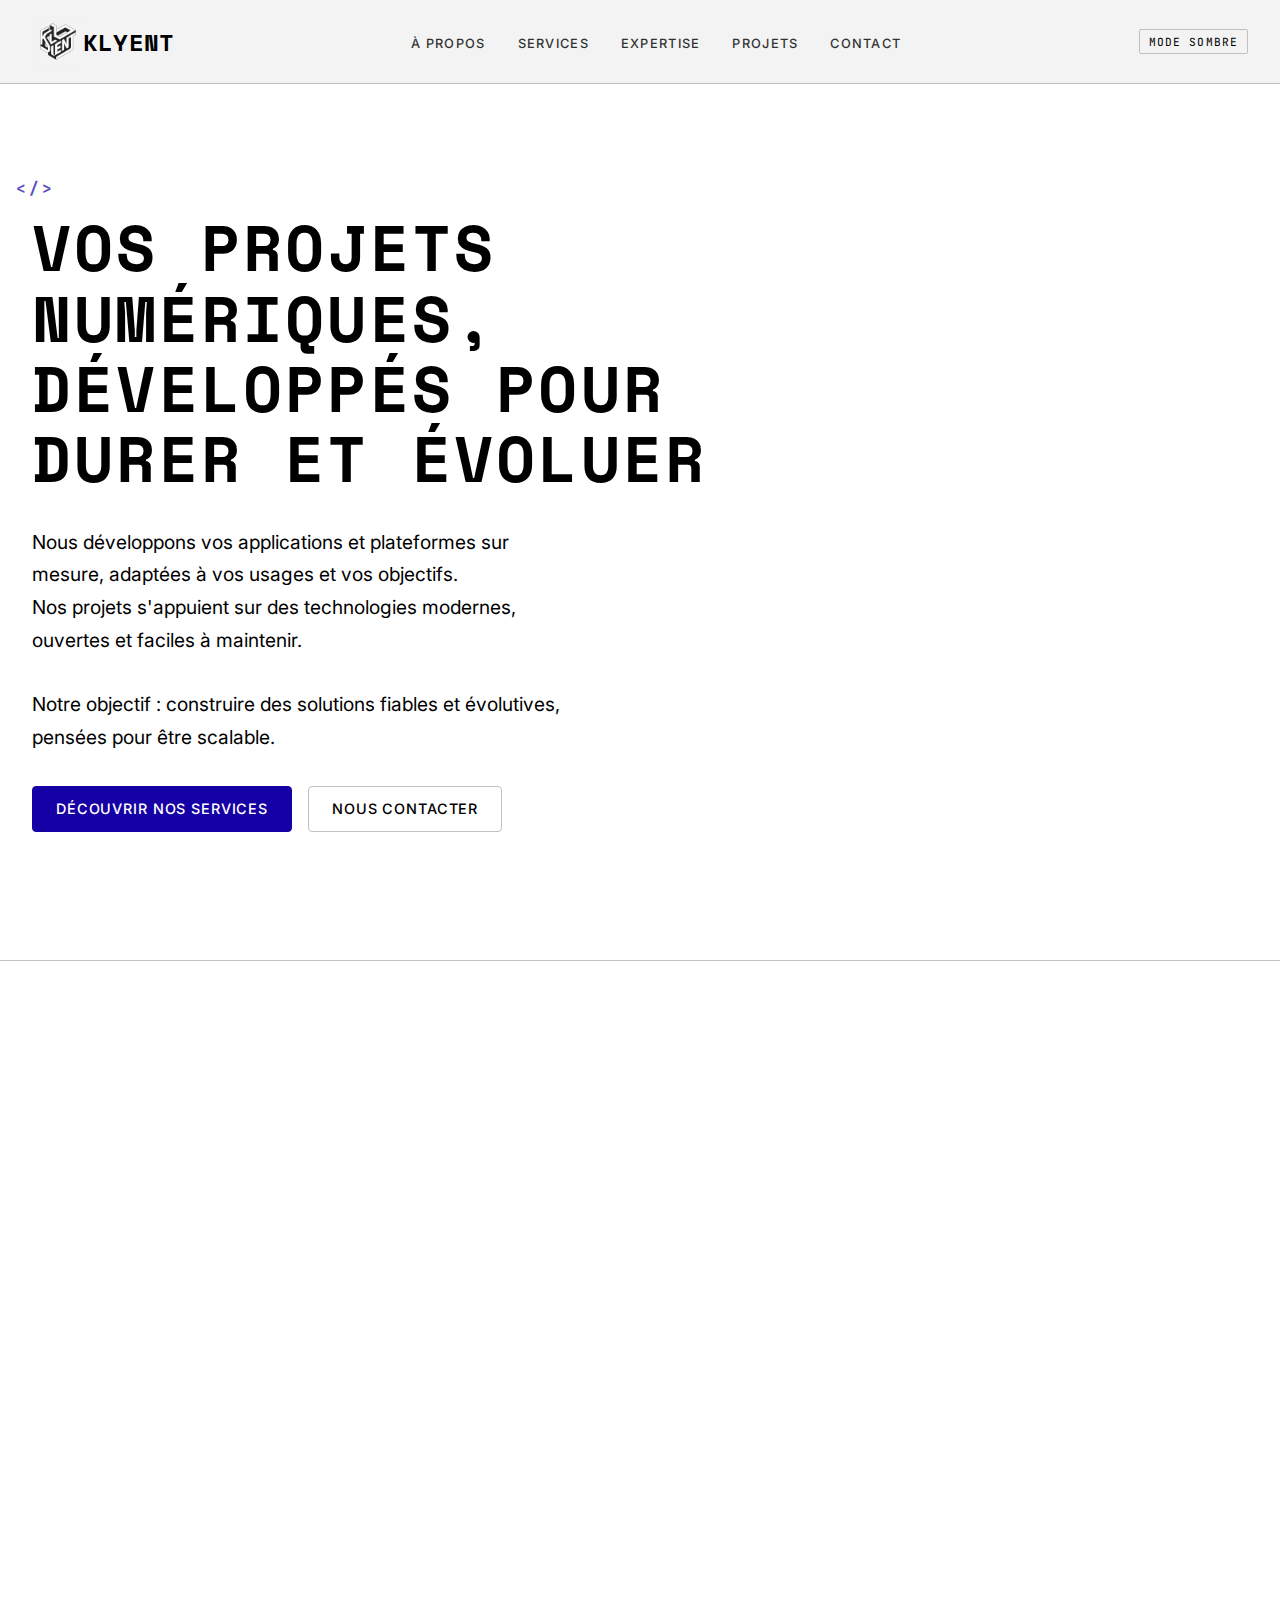
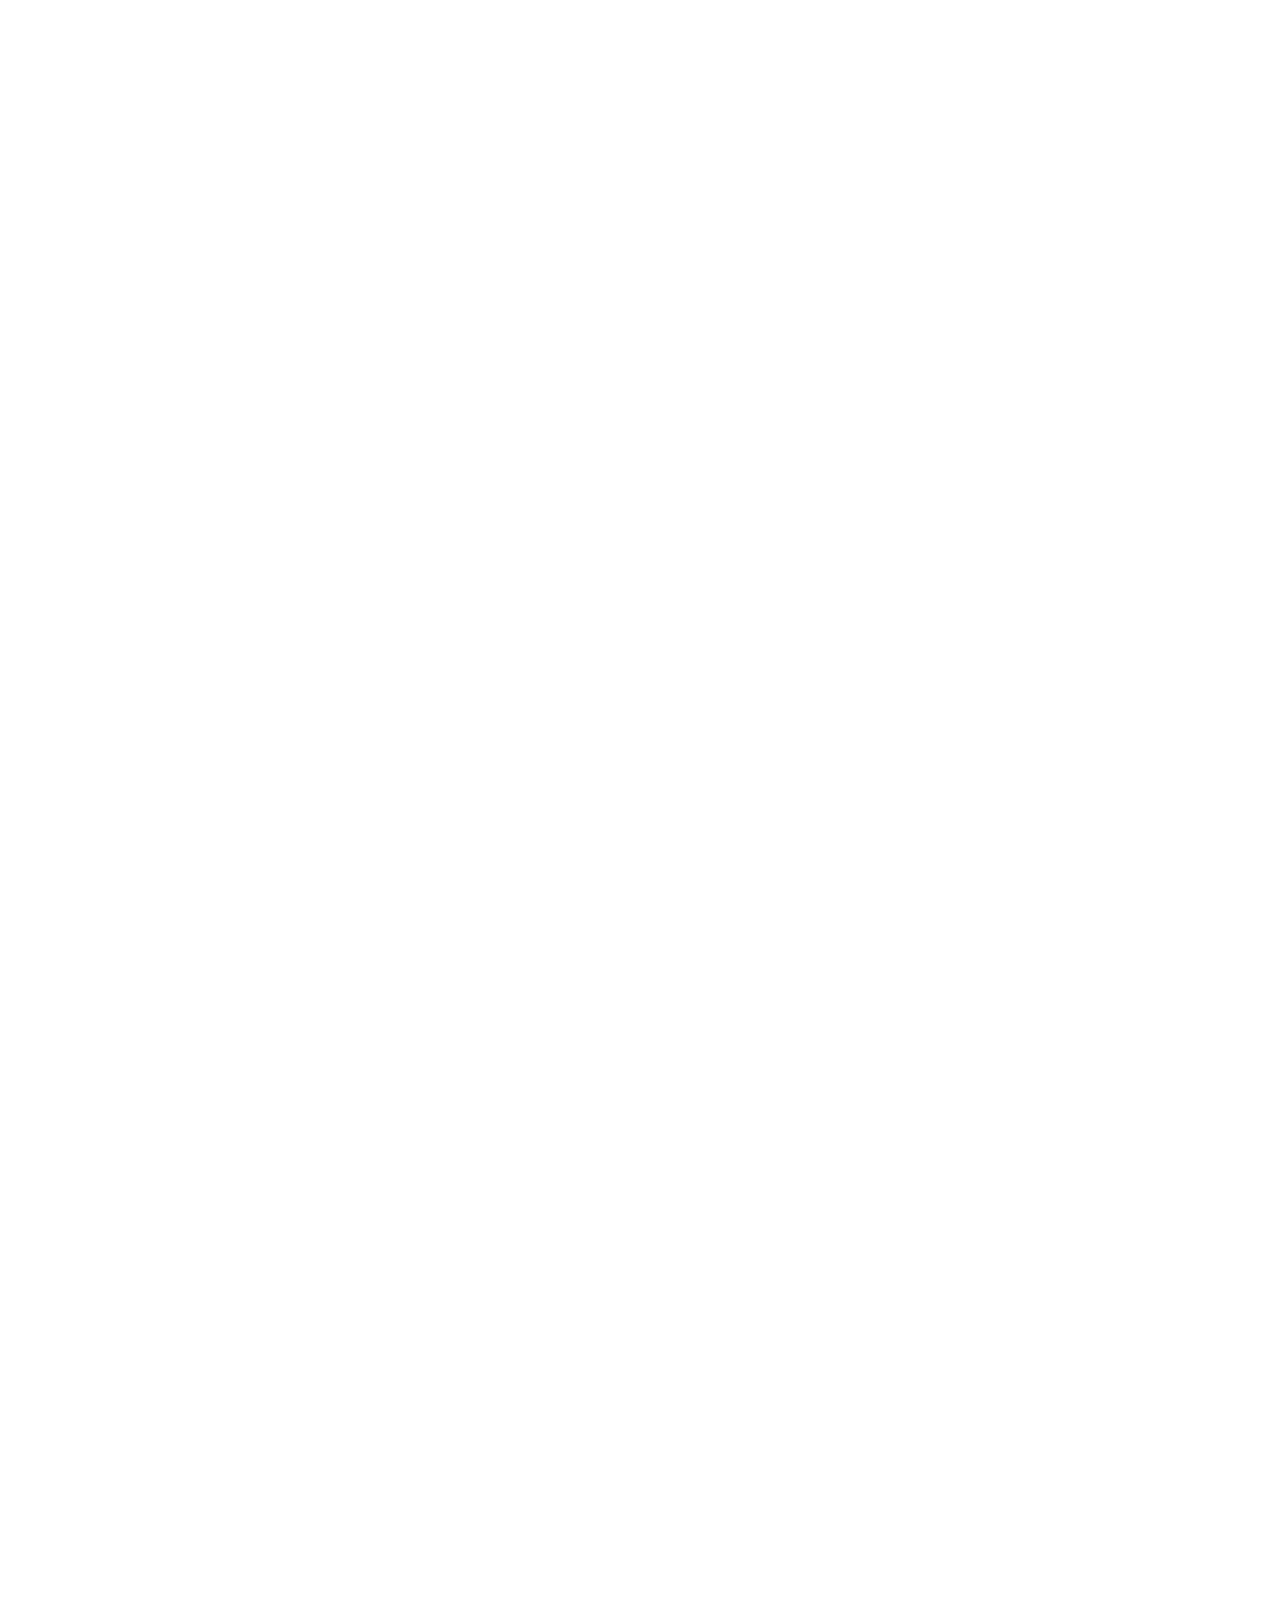
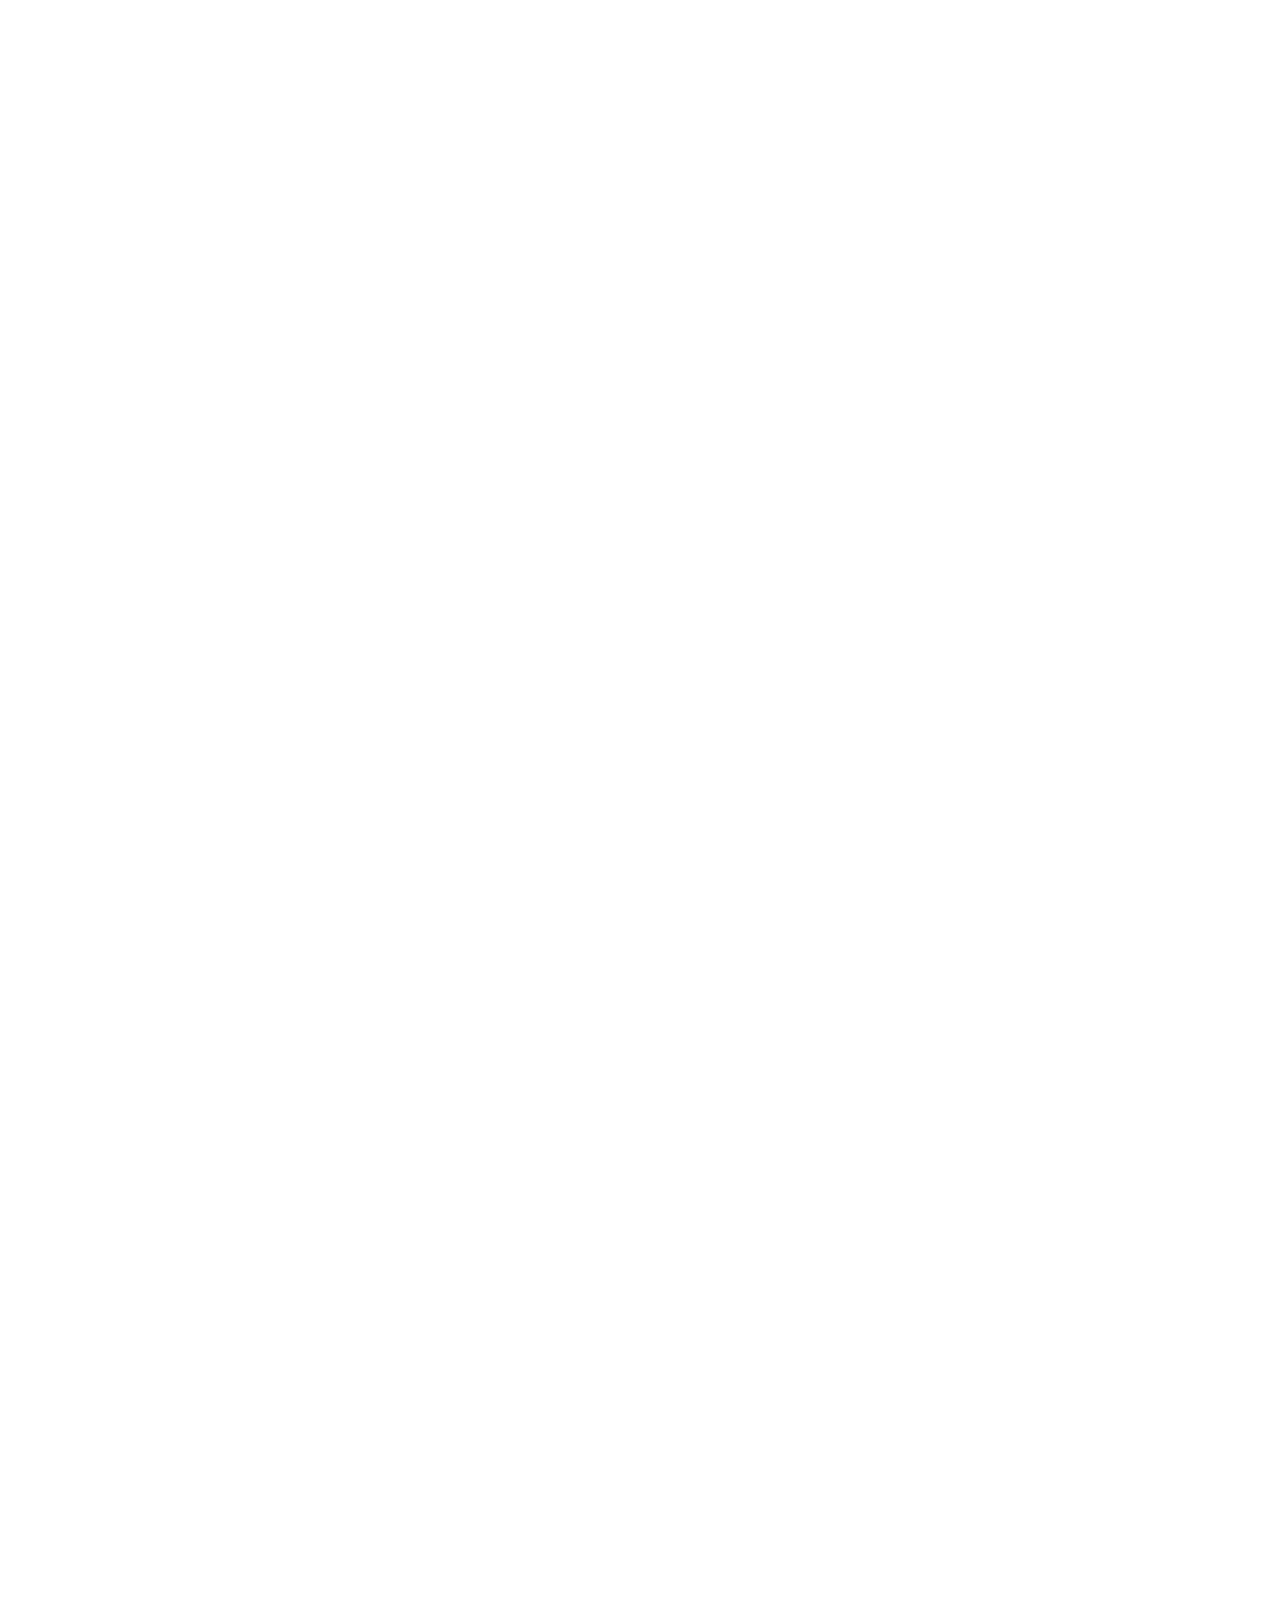
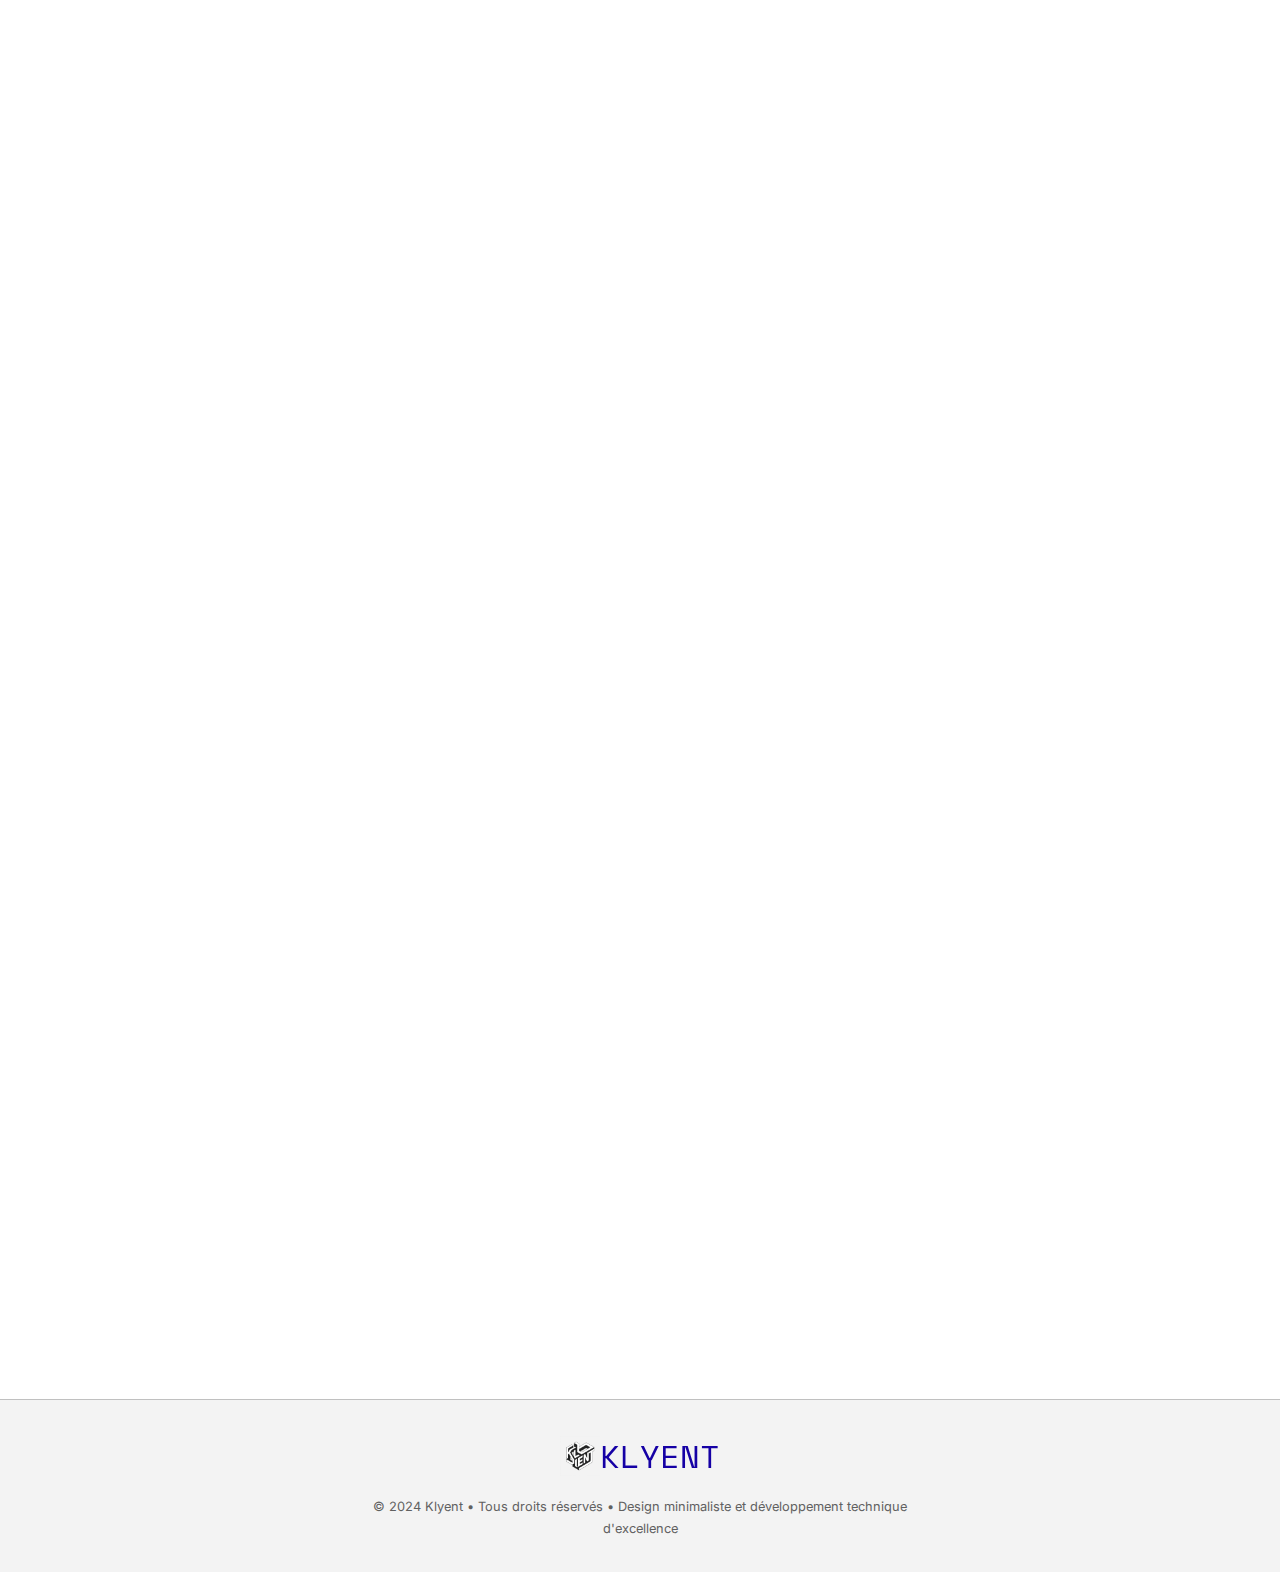
<file: index.html>
<!DOCTYPE html>
<html lang="fr" data-theme="light">

<head>
    <meta charset="UTF-8">
    <meta name="viewport" content="width=device-width, initial-scale=1.0">
    <meta name="description" content="Klyent - Agence de développement tech minimaliste - Solutions numériques innovantes">
    <title>Klyent - Solutions Techniques Innovantes</title>

    <!-- Favicon -->
    <link rel="icon" href="images/logo.png">

    <!-- Polices Google Fonts (JetBrains Mono & Inter) -->
    <link rel="preconnect" href="https://fonts.googleapis.com">
    <link rel="preconnect" href="https://fonts.gstatic.com" crossorigin>
    <link
        href="https://fonts.googleapis.com/css2?family=Inter:wght@400;500;600;700&family=JetBrains+Mono:wght@400;500;700&family=Space+Mono:wght@400;700&display=swap"
        rel="stylesheet">

    <!-- Préchargement du CSS -->
    <link rel="preload" href="styles/main.css" as="style">
    <link rel="stylesheet" href="styles/main.css">

    <!-- Script de gestion du thème (placé en premier pour éviter FOUC) -->
    <script>
        (function () {
            const savedTheme = localStorage.getItem('theme') || (window.matchMedia('(prefers-color-scheme: dark)').matches ? 'dark' : 'light');
            document.documentElement.setAttribute('data-theme', savedTheme);
        })();
    </script>
</head>

<body>
    <header>
        <div class="container">
            <nav class="main-nav">
                <a href="index.html" class="logo">
                    <img class="logo-img" src="images/logo.png" alt="Klyent Logo">
                    <span>Klyent</span>
                </a>
                <ul class="nav-links">
                    <li><a href="about.html">À PROPOS</a></li>
                    <li><a href="services.html">SERVICES</a></li>
                    <li><a href="expertise.html">EXPERTISE</a></li>
                    <li><a href="projets.html">PROJETS</a></li>
                    <li><a href="contact.html">CONTACT</a></li>
                </ul>
                <div class="nav-actions">
                    <button class="theme-toggle" id="theme-toggle" aria-label="Changer de thème">
                        Mode Sombre
                    </button>
                </div>
                <button class="mobile-menu-btn" aria-label="Menu" aria-expanded="false">
                    <span></span>
                    <span></span>
                    <span></span>
                </button>
            </nav>
        </div>
    </header>

    <main>
        <section class="hero">
            <div class="container">
                <div class="hero-content">
                    <div class="hero-text">
                        <h1>Vos projets numériques, développés pour durer et évoluer</h1>

                        <p>Nous développons vos applications et plateformes sur mesure, adaptées à vos usages et vos
                            objectifs.
                            <br>Nos projets s'appuient sur des technologies modernes, ouvertes et faciles à maintenir.
                        </p>
                        <p>Notre objectif : construire des solutions fiables et évolutives, pensées pour être scalable.
                        </p>
                        <div class="hero-actions">
                            <a href="#services" class="btn btn-primary">Découvrir nos services</a>
                            <a href="#contact" class="btn btn-secondary">Nous contacter</a>
                        </div>
                    </div>
                </div>
                <div class="code-visual">
                    /* code snippet */
                    const createSolution = async (client) => {
                    const needs = await analyzeRequirements(client.needs);
                    const tech = selectTechnology(needs);
                    const solution = buildSolution(tech);
                    await deploy(solution);
                    return monitorPerformance(solution);
                    };
                </div>
            </div>
        </section>

        <section class="section" id="about">
            <div class="container">
                <div class="section-header">
                    <h2>Nos valeurs</h2>
                    <p class="section-description">Chez Klyent, nous sommes des artisans du numérique, passionnés par la
                        création de solutions sur mesure, fiables et durables.</p>
                </div>
                <div class="about-content">
                    <p>Nous travaillons avec vous, et non simplement pour vous, en privilégiant l'écoute, la rigueur
                        technique et le sens du détail.
                        <br>Nous pensons qu'un bon code n'est pas seulement performant :
                        il doit être clair, solide, et pouvoir être repris et fait évoluer facilement.
                        Nos projets s'appuient sur des technologies reconnues et maîtrisées, pour vous offrir des
                        solutions pérennes, indépendantes et simples à maintenir.
                    </p>
                    <p>À chaque étape, nous avançons à vos côtés avec la même exigence et le même engagement que si
                        c'était notre propre projet.</p>
                    <a href="about.html" class="btn btn-secondary">En savoir plus sur notre méthode</a>
                </div>
            </div>
        </section>

        <section class="section trusted-by">
            <div class="container">
                <div class="section-header">
                    <h2 class="trusted-title">Ils nous ont fait confiance</h2>
                    <p class="section-description">Des entreprises majeures nous ont confié leurs projets numériques</p>
                </div>
                <div class="trusted-logos-premium">
                    <img src="images/client-logo/CMA_CGM.png" alt="CMA CGM" class="trusted-logo-img premium">
                    <img src="images/client-logo/Ciffreo_bona.png" alt="Ciffreo bona" class="trusted-logo-img premium">
                    <img src="images/client-logo/Kaporal.webp" alt="Kaporal" class="trusted-logo-img premium">
                    <img src="images/client-logo/Thales.webp" alt="Thales" class="trusted-logo-img premium">
                    <img src="images/client-logo/FDJ.png" alt="FDJ" class="trusted-logo-img premium">
                    <img src="images/client-logo/Michelin.webp" alt="Michelin" class="trusted-logo-img premium">
                    <img src="images/client-logo/PSA.webp" alt="PSA" class="trusted-logo-img premium">
                    <img src="images/client-logo/LVMH.webp" alt="LVMH" class="trusted-logo-img premium">
                </div>
            </div>
        </section>

        <section class="section" id="approach">
            <div class="container">
                <div class="section-header">
                    <h2>Notre approche</h2>
                    <p class="section-description">Nous nous intégrons comme une extension naturelle de votre
                        entreprise, en vous accompagnant à chaque étape de vos projets numériques.</p>
                </div>
                <div class="approach-container">
                    <div class="approach-timeline">
                        <div class="timeline-track"></div>
                        <div class="timeline-step">
                            <div class="step-number">01</div>
                            <div class="step-content">
                                <h3>Écoute & analyse</h3>
                                <p>Nous prenons le temps de comprendre vos besoins spécifiques, votre vision et vos
                                    objectifs. Nous analysons vos processus existants pour identifier les opportunités
                                    d'amélioration.</p>
                            </div>
                        </div>
                        <div class="timeline-step">
                            <div class="step-number">02</div>
                            <div class="step-content">
                                <h3>Conseil stratégique</h3>
                                <p>En tant que partenaire technologique, nous vous guidons vers les solutions les plus
                                    adaptées à votre contexte, en privilégiant l'efficacité, la scalabilité et le retour
                                    sur investissement.</p>
                            </div>
                        </div>
                        <div class="timeline-step">
                            <div class="step-number">03</div>
                            <div class="step-content">
                                <h3>Développement intégré</h3>
                                <p>Notre équipe travaille en symbiose avec la vôtre.
                                    Nous ne nous positionnons pas simplement comme un prestataire, mais comme un
                                    véritable partenaire.</p>
                            </div>
                        </div>
                        <div class="timeline-step">
                            <div class="step-number">04</div>
                            <div class="step-content">
                                <h3>Accompagnement continu</h3>
                                <p>Notre collaboration ne s'arrête pas à la livraison. Nous restons disponible pour
                                    assurer l'évolution et la maintenance de vos solutions, comme le ferait un
                                    département IT interne.</p>
                            </div>
                        </div>
                    </div>
                    <div class="approach-visual">
                        <div class="code-terminal">
                            <div class="terminal-header">
                                <span class="terminal-dot"></span>
                                <span class="terminal-dot"></span>
                                <span class="terminal-dot"></span>
                                <span class="terminal-title">Klyent@client:~</span>
                            </div>
                            <div class="terminal-content">
                                <div class="terminal-line"><span class="terminal-prompt">$</span> init partnership</div>
                                <div class="terminal-line"><span class="terminal-output">→ Analysing client
                                        needs...</span></div>
                                <div class="terminal-line"><span class="terminal-output">→ Identifying optimal
                                        solution...</span></div>
                                <div class="terminal-line"><span class="terminal-output">→ Integrating with client
                                        team...</span></div>
                                <div class="terminal-line"><span class="terminal-prompt">$</span> deploy solution</div>
                                <div class="terminal-line"><span class="terminal-output">→ Solution deployed
                                        successfully</span></div>
                                <div class="terminal-line"><span class="terminal-prompt">$</span> maintain --continuous
                                </div>
                                <div class="terminal-line"><span class="terminal-output">→ Continuous maintenance:
                                        ACTIVE</span></div>
                                <div class="terminal-line"><span class="terminal-cursor">_</span></div>
                            </div>
                        </div>
                    </div>
                </div>
               <!--  <div class="approach-action">
                    <a href="process.html" class="btn btn-secondary">Découvrir notre processus en détail</a>
                </div> -->
            </div>
        </section>

        <section class="section" id="services">
            <div class="container">
                <div class="section-header">
                    <h2>Nos Services</h2>
                    <p class="section-description">Des solutions sur mesure pour répondre à tous vos besoins de
                        développement numérique.</p>
                </div>
                <div class="services-grid">
                    <!-- Service Card 1 -->
                    <div class="card">
                        <div class="card-icon">
                            <svg xmlns="http://www.w3.org/2000/svg" viewBox="0 0 24 24" fill="none"
                                stroke="currentColor" stroke-width="2" stroke-linecap="round" stroke-linejoin="round">
                                <path d="M10 20l4-16m4 4l4 4-4 4M6 16l-4-4 4-4" />
                            </svg>
                        </div>
                        <div class="card-content">
                            <h3 class="card-title">Développement</h3>
                            <ul class="feature-list">
                                <li>Applications web progressives</li>
                                <li>Applications mobiles natives</li>
                                <li>Systèmes back-end robustes</li>
                                <li>Architectures microservices</li>
                                <li>Sites</li>
                            </ul>
                        </div>
                     <!--    <div class="card-action">
                            <a href="dev-details.html" class="btn btn-secondary">Détails</a>
                        </div> -->
                    </div>
                    <!-- Service Card 2 -->
                    <div class="card">
                        <div class="card-icon">
                            <svg xmlns="http://www.w3.org/2000/svg" viewBox="0 0 24 24" fill="none"
                                stroke="currentColor" stroke-width="2" stroke-linecap="round" stroke-linejoin="round">
                                <path d="M12 2L2 7l10 5 10-5-10-5zM2 17l10 5 10-5M2 12l10 5 10-5" />
                            </svg>
                        </div>
                        <div class="card-content">
                            <h3 class="card-title">Maintenance</h3>
                            <ul class="feature-list">
                                <li>Optimisation continue</li>
                                <li>Monitoring des performances</li>
                                <li>Mise à jour de sécurité</li>
                                <li>Scaling d'infrastructures</li>
                            </ul>
                        </div>
        
                    </div>
                </div>
            </div>
        </section>

        <section class="section" id="expertise">
            <div class="container">
                <div class="section-header">
                    <h2>Notre Expertise</h2>
                    <p class="section-description">Nous maîtrisons les technologies modernes pour créer des solutions
                        adaptées à vos besoins.</p>
                </div>
                <div class="expertise-grid card-grid">
                    <div class="card">
                        <h3 class="card-title">Frontend</h3>
                        <p>Next.js, Tailwind CSS, TypeScript, Flutter</p>
                    </div>
                    <div class="card">
                        <h3 class="card-title">Backend</h3>
                        <p>NestJS, Prisma, RabbiMQ, Redis, WebSockets, GraphQL / REST APIs</p>
                    </div>
                    <div class="card">
                        <h3 class="card-title">Database</h3>
                        <p>PostgreSQL, MongoDB, MySQL</p>
                    </div>
                    <div class="card">
                        <h3 class="card-title">DevOps</h3>
                        <p>Docker, Kubernetes, CI/CD, AWS, GCP, Azure</p>
                    </div>
                </div>
                <div class="expertise-action">
                    <a href="expertise.html" class="btn btn-secondary">Voir toutes nos expertises</a>
                </div>
            </div>
        </section>

        <section class="section" id="projets">
            <div class="container">
                <div class="section-header">
                    <h2>Projets Récents</h2>
                    <p class="section-description">Des solutions techniques innovantes pour des clients exigeants.</p>
                </div>
                <div class="card-grid">
                    <div class="card">
                        <h3 class="card-title">Kaporal</h3>
                        <p>Refonte e-commerce headless avec approche microservices, coordination des équipes internes et externes, optimisation de l'expérience utilisateur et intégration omnicanale (web, mobile, retail)</p>
                        <!-- <div class="card-action">
                            <a href="projets/system01.html" class="btn btn-secondary">Étude de cas</a>
                        </div> -->
                    </div>
                    <div class="card">
                        <h3 class="card-title">Softway Medical</h3>
                        <p>Refonte de modules applicatifs en environnement médical – coordination projet, montée en qualité du code, et migration vers une architecture scalable</p>
                        <!-- <div class="card-action">
                            <a href="projets/gridsync.html" class="btn btn-secondary">Étude de cas</a>
                        </div> -->
                    </div>
                    <div class="card">
                        <h3 class="card-title">Ciffreo bona</h3>
                        <p>Refonte e-commerce et presence web – optimisation de l'expérience utilisateur et intégration omnicanale (web, retail)</p>
                        <!-- <div class="card-action">
                            <a href="projets/datavisual.html" class="btn btn-secondary">Étude de cas</a>
                        </div> -->
                    </div>
                    <div class="card">
                        <h3 class="card-title">Happer</h3>
                        <p>Développement d'une application mobile native Android – architecture moderne, Kotlin, Clean Architecture et intégration Mongo</p>
                        <!-- <div class="card-action">
                            <a href="projets/datavisual.html" class="btn btn-secondary">Étude de cas</a>
                        </div> -->
                    </div>
                    <div class="card">
                        <h3 class="card-title">Parky</h3>
                        <p>Développement d'une solution de stationnement intelligent – applications mobile (Flutter), web et back-office, architecture temps réel et IoT-ready
                        </p>
                        <!-- <div class="card-action">
                            <a href="projets/datavisual.html" class="btn btn-secondary">Étude de cas</a>
                        </div> -->
                    </div>
                    <div class="card">
                        <h3 class="card-title">PetPalz</h3>
                        <p>Application mobile et plateforme communautaire pour les propriétaires d'animaux. Suivi de santé, rappels vétérinaires, gestion de profil animal complet, et espace d'échange entre passionnés d'animaux.</p>
                        <!-- <div class="card-action">
                            <a href="projets/petpalz.html" class="btn btn-secondary">Étude de cas</a>
                        </div> -->
                    </div>                    
                </div>
                <div class="projects-action">
                    <a href="projets.html" class="btn btn-primary">Voir tous nos projets</a>
                </div>
            </div>
        </section>

        <section class="section" id="contact">
            <div class="container">
                <div class="section-header">
                    <h2>Contact</h2>
                    <p class="section-description">Discutons de votre projet et trouvons ensemble la solution adaptée.
                    </p>
                </div>
                <div class="contact-info">
                    <p><strong>email:</strong> <a href="mailto:contact@klyent.fr">contact@klyent.fr</a></p>
                    <p><strong>téléphone:</strong> +33 7 67 73 28 92</p>
                    <a href="contact.html" class="btn btn-primary">Planifier une consultation</a>
                </div>
            </div>
        </section>
    </main>

    <footer>
        <div class="container">
            <div class="footer-content">
                <a href="index.html" class="footer-logo">
                    <img class="logo-img" src="images/logo.png" alt="Klyent Logo">
                    <span>Klyent</span>
                </a>
                <p>&copy; 2024 Klyent • Tous droits réservés • Design minimaliste et développement technique d'excellence
                </p>
            </div>
        </div>
    </footer>

    <!-- Script principal (main.js importe les autres) -->
    <script type="module" src="js/main.js"></script>
</body>

</html>
</file>
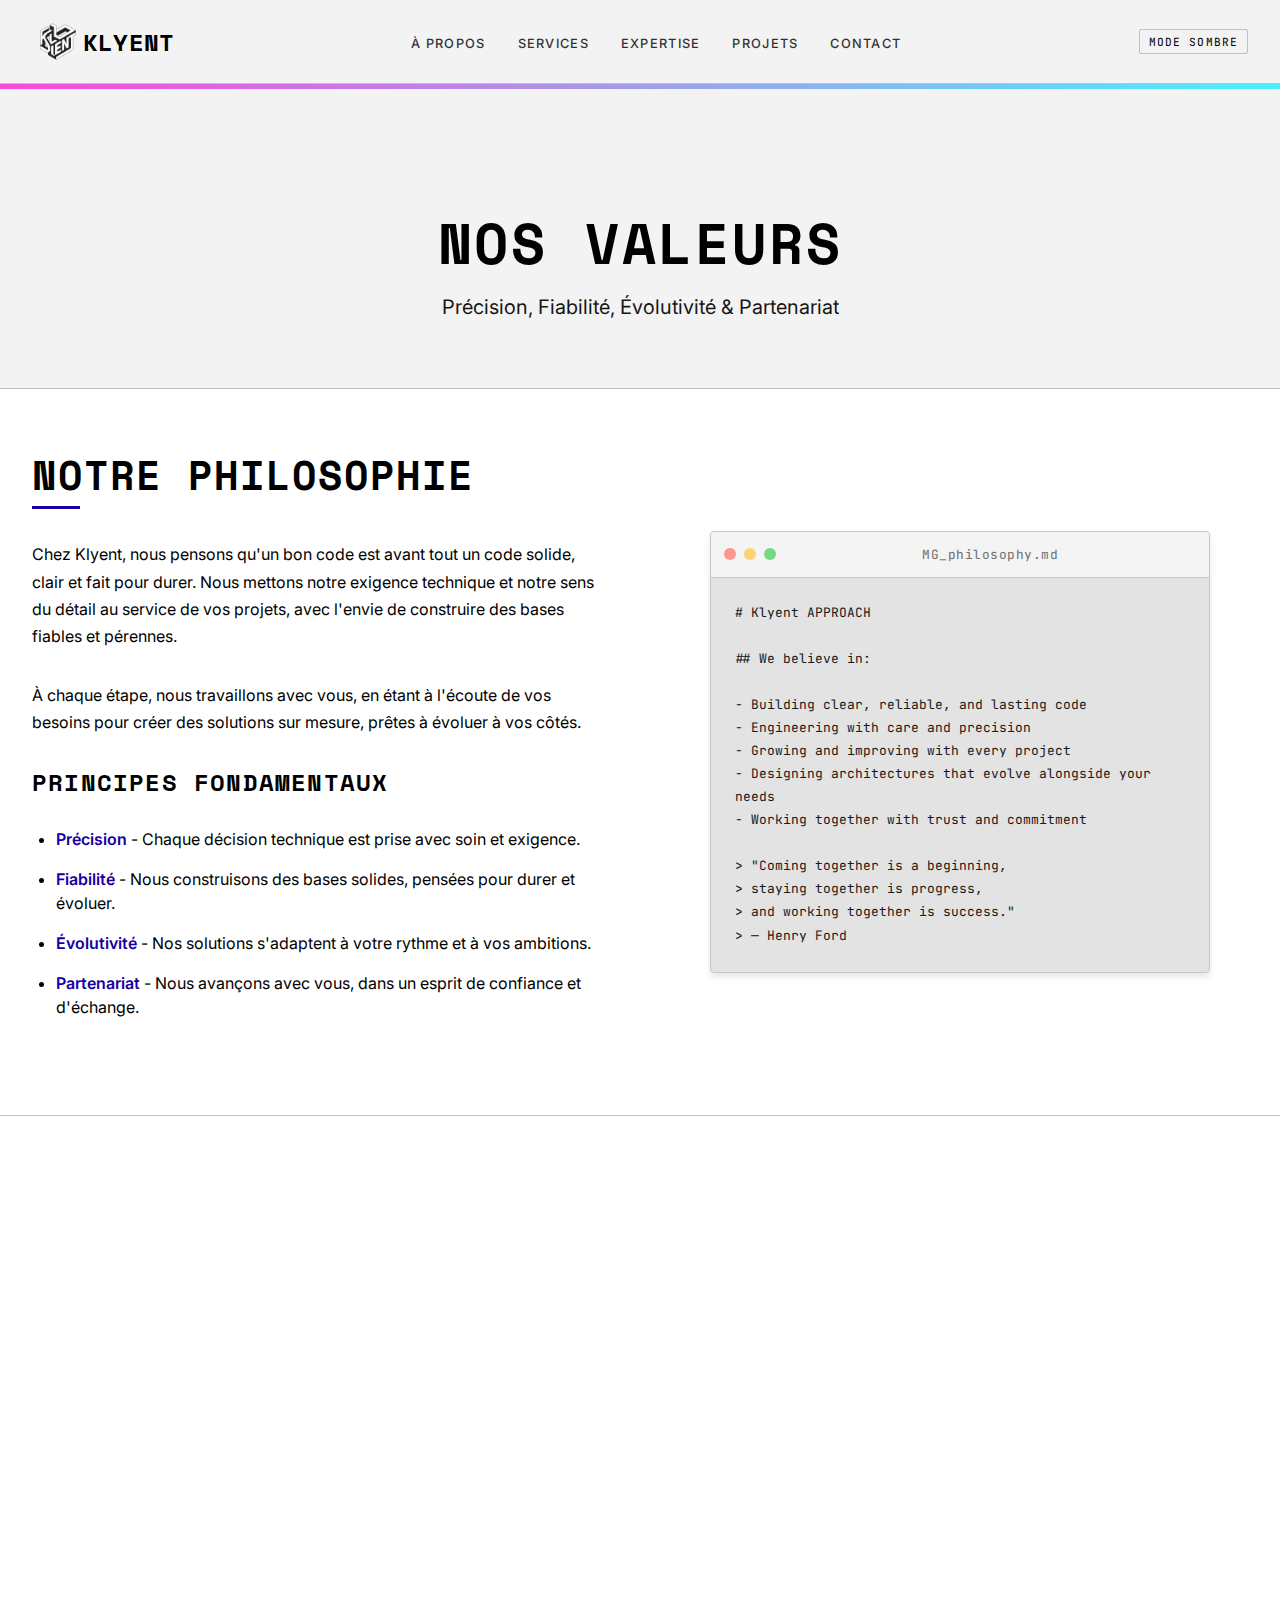
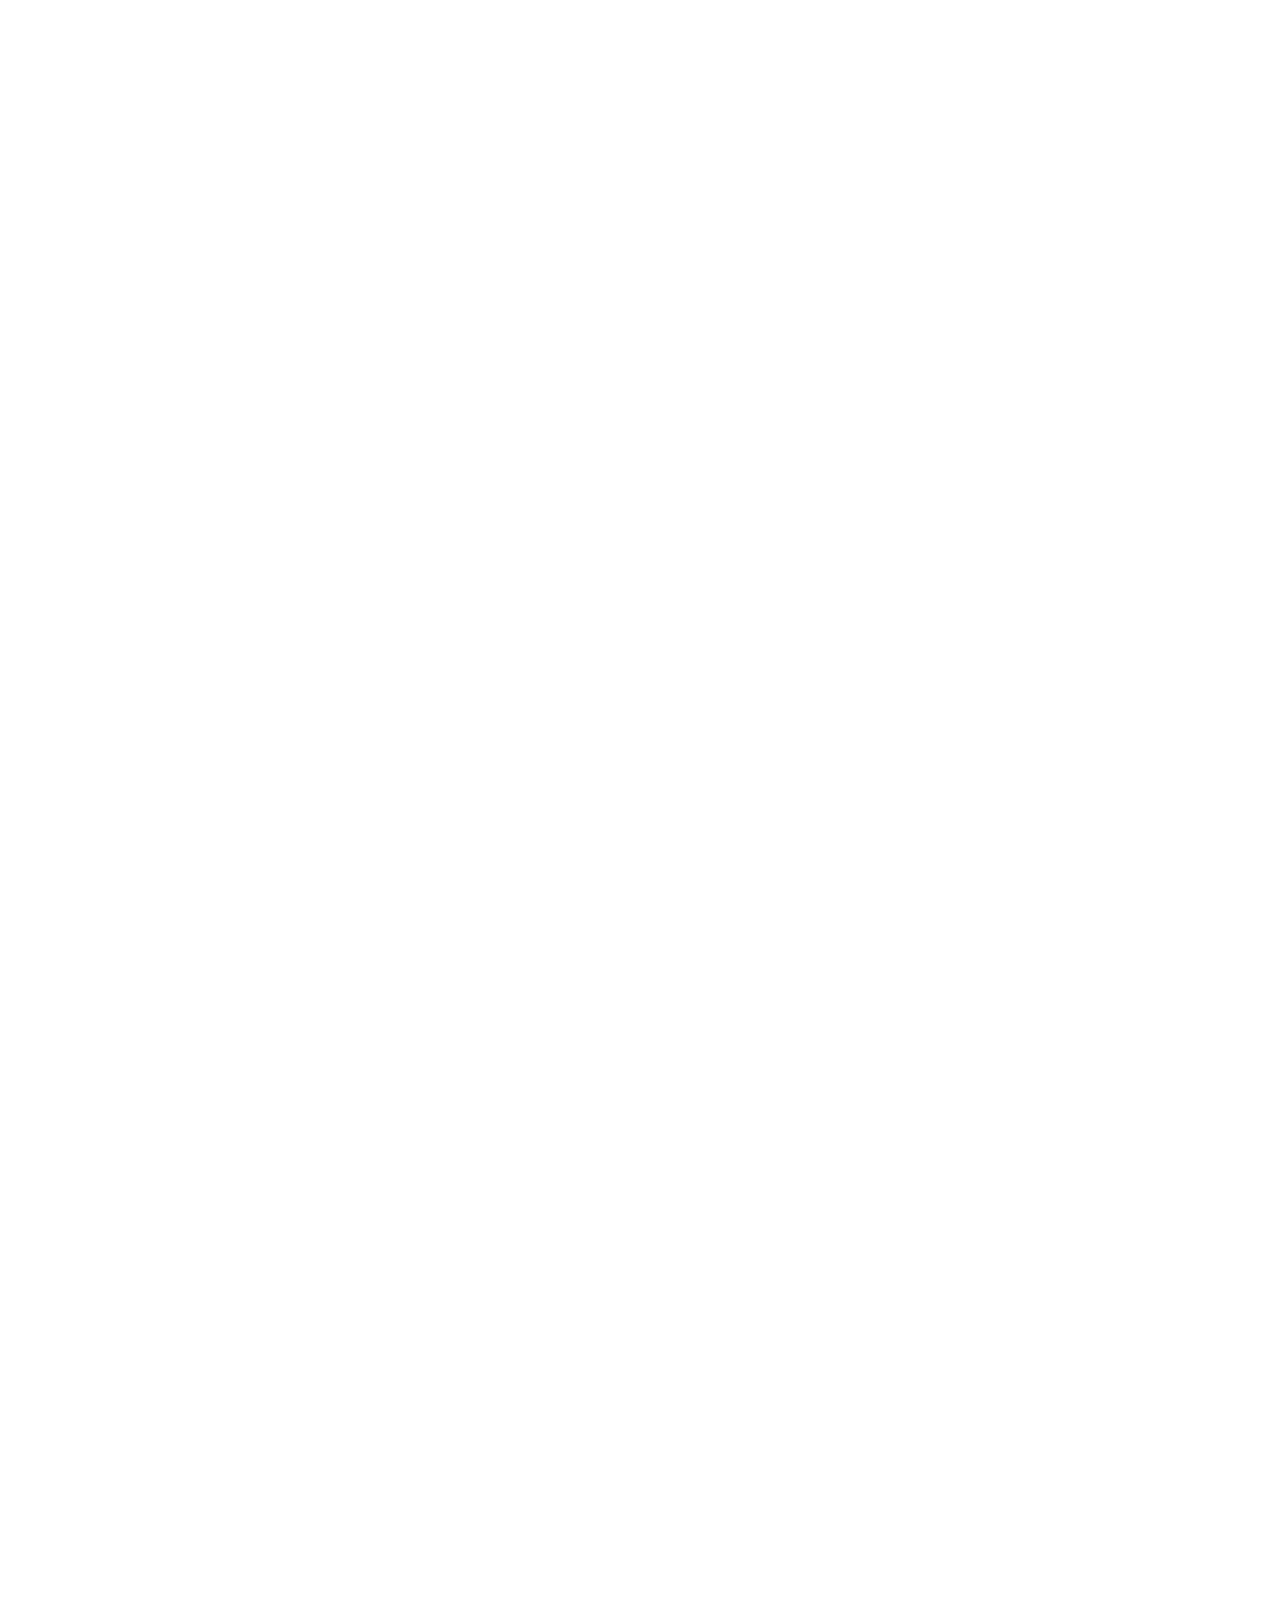
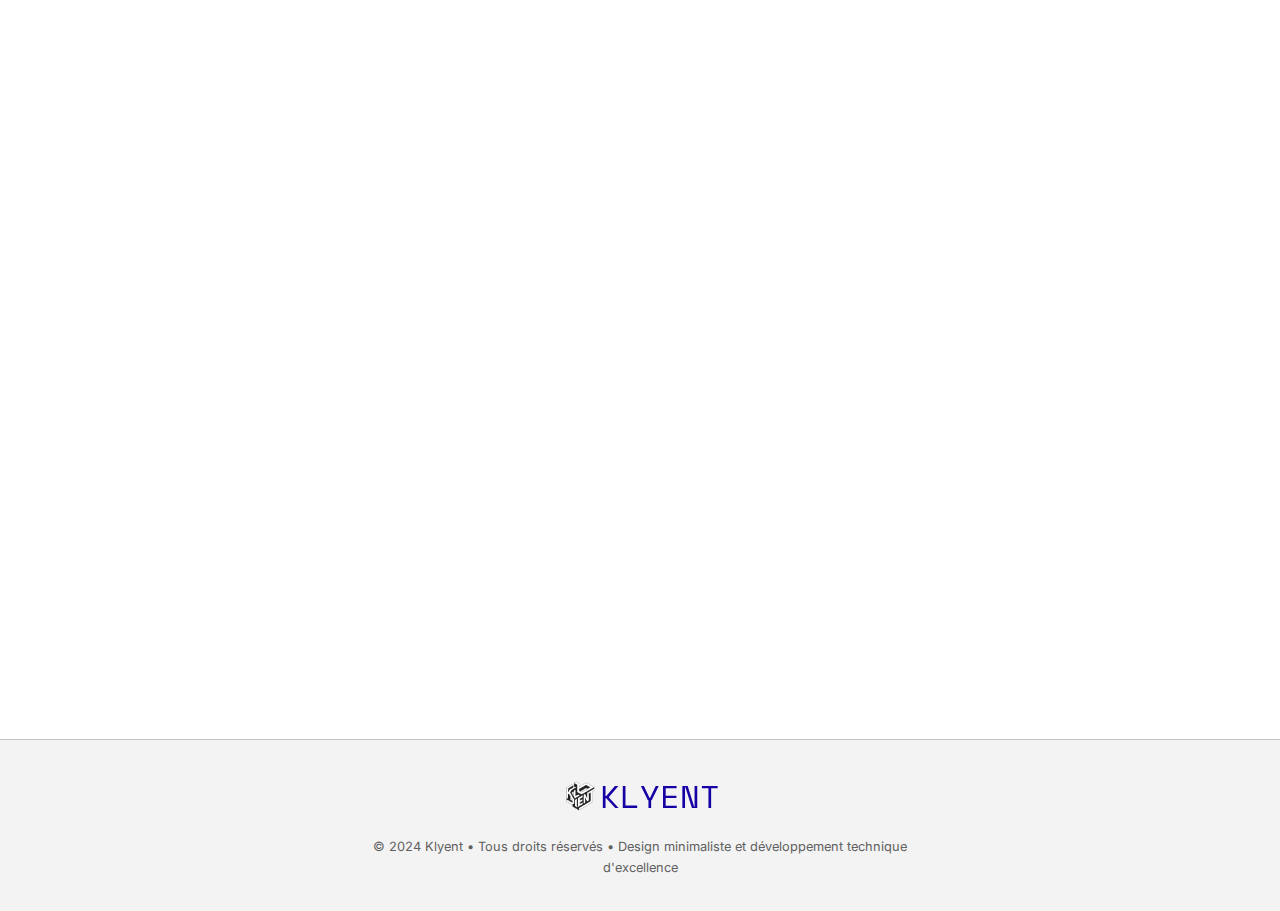
<file: about.html>
<!DOCTYPE html>
<html lang="fr" data-theme="light">

<head>
    <meta charset="UTF-8">
    <meta name="viewport" content="width=device-width, initial-scale=1.0">
    <meta name="description" content="Klyent - Notre approche du développement tech minimaliste - À propos de nous">
    <title>À Propos | Klyent - Solutions Techniques Innovantes</title>

    <!-- Favicon -->
    <link rel="icon" href="images/logo.png">

    <!-- Polices Google Fonts (JetBrains Mono & Inter) -->
    <link rel="preconnect" href="https://fonts.googleapis.com">
    <link rel="preconnect" href="https://fonts.gstatic.com" crossorigin>
    <link
        href="https://fonts.googleapis.com/css2?family=Inter:wght@400;500;600;700&family=JetBrains+Mono:wght@400;500;700&family=Space+Mono:wght@400;700&display=swap"
        rel="stylesheet">

    <!-- Préchargement du CSS -->
    <link rel="preload" href="styles/main.css" as="style">
    <link rel="stylesheet" href="styles/main.css">
    <link rel="stylesheet" href="styles/about.css">

    <!-- Script de gestion du thème (placé en premier pour éviter FOUC) -->
    <script>
        (function () {
            const savedTheme = localStorage.getItem('theme') || (window.matchMedia('(prefers-color-scheme: dark)').matches ? 'dark' : 'light');
            document.documentElement.setAttribute('data-theme', savedTheme);
        })();
    </script>
</head>

<body>
    <header>
        <div class="container">
            <nav class="main-nav">
                <a href="index.html" class="logo">
                    <img class="logo-img" src="images/logo.png" alt="Klyent Logo">
                    <span>Klyent</span>
                </a>
                <ul class="nav-links">
                    <li><a href="about.html" class="active">À PROPOS</a></li>
                    <li><a href="services.html">SERVICES</a></li>
                    <li><a href="expertise.html">EXPERTISE</a></li>
                    <li><a href="projets.html">PROJETS</a></li>
                    <li><a href="contact.html">CONTACT</a></li>
                </ul>
                <div class="nav-actions">
                    <button class="theme-toggle" id="theme-toggle" aria-label="Changer de thème">
                        Mode Sombre
                    </button>
                </div>
                <button class="mobile-menu-btn" aria-label="Menu" aria-expanded="false">
                    <span></span>
                    <span></span>
                    <span></span>
                </button>
            </nav>
        </div>
    </header>

    <main>
        <section class="page-header">
            <div class="container">
                <h1>Nos valeurs</h1>
                <p class="lead">Précision, Fiabilité, Évolutivité & Partenariat</p>
            </div>
        </section>

        <section class="section about-main">
            <div class="container">
                <div class="about-grid">
                    <div class="about-content">
                        <h2>Notre Philosophie</h2>
                        <p>Chez Klyent, nous pensons qu'un bon code est avant tout un code solide, clair et fait pour durer.
                            Nous mettons notre exigence technique et notre sens du détail au service de vos projets,
                            avec l'envie de construire des bases fiables et pérennes.</p>

                        <p>À chaque étape, nous travaillons avec vous, en étant à l'écoute de vos besoins pour créer des
                            solutions sur mesure, prêtes à évoluer à vos côtés.</p>

                        <h3>Principes Fondamentaux</h3>
                        <ul class="about-list">
                            <li><strong>Précision</strong> - Chaque décision technique est prise avec soin et exigence.
                            </li>
                            <li><strong>Fiabilité</strong> - Nous construisons des bases solides, pensées pour durer et
                                évoluer.
                            </li>
                            <li><strong>Évolutivité</strong> - Nos solutions s'adaptent à votre rythme et à vos
                                ambitions.
                            </li>
                            <li><strong>Partenariat</strong> - Nous avançons avec vous, dans un esprit de confiance et
                                d'échange.
                            </li>
                        </ul>
                    </div>
                    <div class="about-visual">
                        <div class="code-terminal">
                            <div class="terminal-header">
                                <span class="terminal-button"></span>
                                <span class="terminal-button"></span>
                                <span class="terminal-button"></span>
                                <span class="terminal-title">MG_philosophy.md</span>
                            </div>
                            <div class="terminal-content">
                                <pre><code># Klyent APPROACH

## We believe in:

- Building clear, reliable, and lasting code
- Engineering with care and precision
- Growing and improving with every project
- Designing architectures that evolve alongside your needs
- Working together with trust and commitment

> "Coming together is a beginning,
> staying together is progress,
> and working together is success."
> — Henry Ford</code></pre>
                            </div>
                        </div>
                    </div>
                </div>
            </div>
        </section>

        <section class="section about-team">
            <div class="container">
                <div class="section-header">
                    <h2>Nos Fondateurs</h2>
                    <p class="section-description">Des experts passionnés par la création de solutions numériques
                        élégantes et performantes.</p>
                </div>
                <div class="team-grid">
                    <div class="team-member">
                        <div class="member-photo">
                            <div class="photo-placeholder"></div>
                        </div>
                        <h3>Rémy VISCAINO</h3>
                        <p class="member-role">Développeur full stack</p>
                        <p class="member-bio">Expert en développement full stack avec une passion pour les technologies
                            modernes.</p>
                    </div>
                    <div class="team-member">
                        <div class="member-photo">
                            <div class="photo-placeholder"></div>
                        </div>
                        <h3>Mylan ATLANI</h3>
                        <p class="member-role">Développeur full stack</p>
                        <p class="member-bio">Spécialiste en développement full stack, axé sur l'innovation et
                            l'efficacité.</p>
                    </div>
                    <div class="team-member">
                        <div class="member-photo">
                            <div class="photo-placeholder"></div>
                        </div>
                        <h3>Fazyl OSMANE</h3>
                        <p class="member-role">Sales & Product Owner</p>
                        <p class="member-bio">Responsable des ventes et de la gestion de produit, avec une approche
                            centrée sur le client.</p>
                    </div>
                </div>
            </div>
        </section>

        <section class="section about-values">
            <div class="container">
                <div class="section-header">
                    <h2>Nos Valeurs</h2>
                    <p class="section-description">Principes qui guident notre travail au quotidien.</p>
                </div>
                <div class="values-grid">
                    <div class="value-card">
                        <div class="value-icon">
                            <svg xmlns="http://www.w3.org/2000/svg" viewBox="0 0 24 24" fill="none"
                                stroke="currentColor" stroke-width="2" stroke-linecap="round" stroke-linejoin="round">
                                <path d="M4 19.5v-15A2.5 2.5 0 0 1 6.5 2H20v20H6.5a2.5 2.5 0 0 1 0-5H20" />
                            </svg>
                        </div>
                        <h3>Transparence</h3>
                        <p>Nous croyons en une communication ouverte et honnête avec nos clients et partenaires.</p>
                    </div>
                    <div class="value-card">
                        <div class="value-icon">
                            <svg xmlns="http://www.w3.org/2000/svg" viewBox="0 0 24 24" fill="none"
                                stroke="currentColor" stroke-width="2" stroke-linecap="round" stroke-linejoin="round">
                                <circle cx="12" cy="12" r="10" />
                                <line x1="12" y1="8" x2="12" y2="12" />
                                <line x1="12" y1="16" x2="12.01" y2="16" />
                            </svg>
                        </div>
                        <h3>Qualité</h3>
                        <p>Nous ne faisons jamais de compromis sur la qualité de notre travail, quel que soit le projet.
                        </p>
                    </div>
                    <div class="value-card">
                        <div class="value-icon">
                            <svg xmlns="http://www.w3.org/2000/svg" viewBox="0 0 24 24" fill="none"
                                stroke="currentColor" stroke-width="2" stroke-linecap="round" stroke-linejoin="round">
                                <circle cx="12" cy="12" r="10" />
                                <polygon points="10 8 16 12 10 16 10 8" />
                            </svg>
                        </div>
                        <h3>Innovation</h3>
                        <p>Nous explorons constamment de nouvelles technologies et méthodologies pour rester à la
                            pointe.</p>
                    </div>
                    <div class="value-card">
                        <div class="value-icon">
                            <svg xmlns="http://www.w3.org/2000/svg" viewBox="0 0 24 24" fill="none"
                                stroke="currentColor" stroke-width="2" stroke-linecap="round" stroke-linejoin="round">
                                <path d="M17 21v-2a4 4 0 0 0-4-4H5a4 4 0 0 0-4 4v2" />
                                <circle cx="9" cy="7" r="4" />
                                <path d="M23 21v-2a4 4 0 0 0-3-3.87" />
                                <path d="M16 3.13a4 4 0 0 1 0 7.75" />
                            </svg>
                        </div>
                        <h3>Collaboration</h3>
                        <p>Nous travaillons en collaboration avec nos clients pour créer des solutions qui
                            répondent à leurs besoins réels.</p>
                    </div>
                </div>
            </div>
        </section>

        <section class="section about-history">
            <div class="container">
                <div class="section-header">
                    <h2>Notre Histoire</h2>
                    <p class="section-description">Comment nous sommes devenus l'entreprise que nous sommes aujourd'hui.
                    </p>
                </div>
                <div class="history-timeline">
                    <div class="history-item">
                        <div class="history-year">2020</div>
                        <div class="history-content">
                            <h3>Fondation</h3>
                            <p>Klyent est née de la vision commune de professionnels partageant une passion pour le
                                développement technique d'excellence.</p>
                        </div>
                    </div>
                    <div class="history-item">
                        <div class="history-year">2021</div>
                        <div class="history-content">
                            <h3>Premiers Succès</h3>
                            <p>Notre approche minimaliste et technique a rapidement séduit des clients à la recherche de
                                solutions sur mesure.</p>
                        </div>
                    </div>
                    <div class="history-item">
                        <div class="history-year">2022</div>
                        <div class="history-content">
                            <h3>Expansion</h3>
                            <p>Croissance de notre équipe et élargissement de notre portefeuille de services pour
                                répondre à une demande croissante.</p>
                        </div>
                    </div>
                    <div class="history-item">
                        <div class="history-year">2024</div>
                        <div class="history-content">
                            <h3>Aujourd'hui</h3>
                            <p>Klyent continue d'évoluer et d'innover, tout en restant fidèle à ses principes fondateurs de
                                simplicité et d'excellence technique.</p>
                        </div>
                    </div>
                </div>
            </div>
        </section>

        <section class="section cta-section">
            <div class="container">
                <div class="cta-content">
                    <h2>Prêt à travailler ensemble?</h2>
                    <p>Découvrez comment notre approche peut transformer votre projet.</p>
                    <div class="cta-buttons">
                        <a href="services.html" class="btn btn-secondary">Nos Services</a>
                        <a href="contact.html" class="btn btn-primary">Contactez-nous</a>
                    </div>
                </div>
            </div>
        </section>

        <section class="section" id="team">
            <div class="container">
                <div class="section-header">
                    <h2>Notre Équipe</h2>
                </div>
                <ul>
                    <li>Rémy VISCAINO : Développeur full stack</li>
                    <li>Mylan ATLANI : Développeur full stack</li>
                    <li>Fazyl OSMANE : Sales & Product Owner</li>
                </ul>
            </div>
        </section>
    </main>

    <footer>
        <div class="container">
            <div class="footer-content">
                <a href="index.html" class="footer-logo">
                    <img class="logo-img" src="images/logo.png" alt="Klyent Logo">
                    <span>Klyent</span>
                </a>
                <p>&copy; 2024 Klyent • Tous droits réservés • Design minimaliste et développement technique d'excellence
                </p>
            </div>
        </div>
    </footer>

    <!-- Script principal (main.js importe les autres) -->
    <script type="module" src="js/main.js"></script>
</body>

</html>
</file>
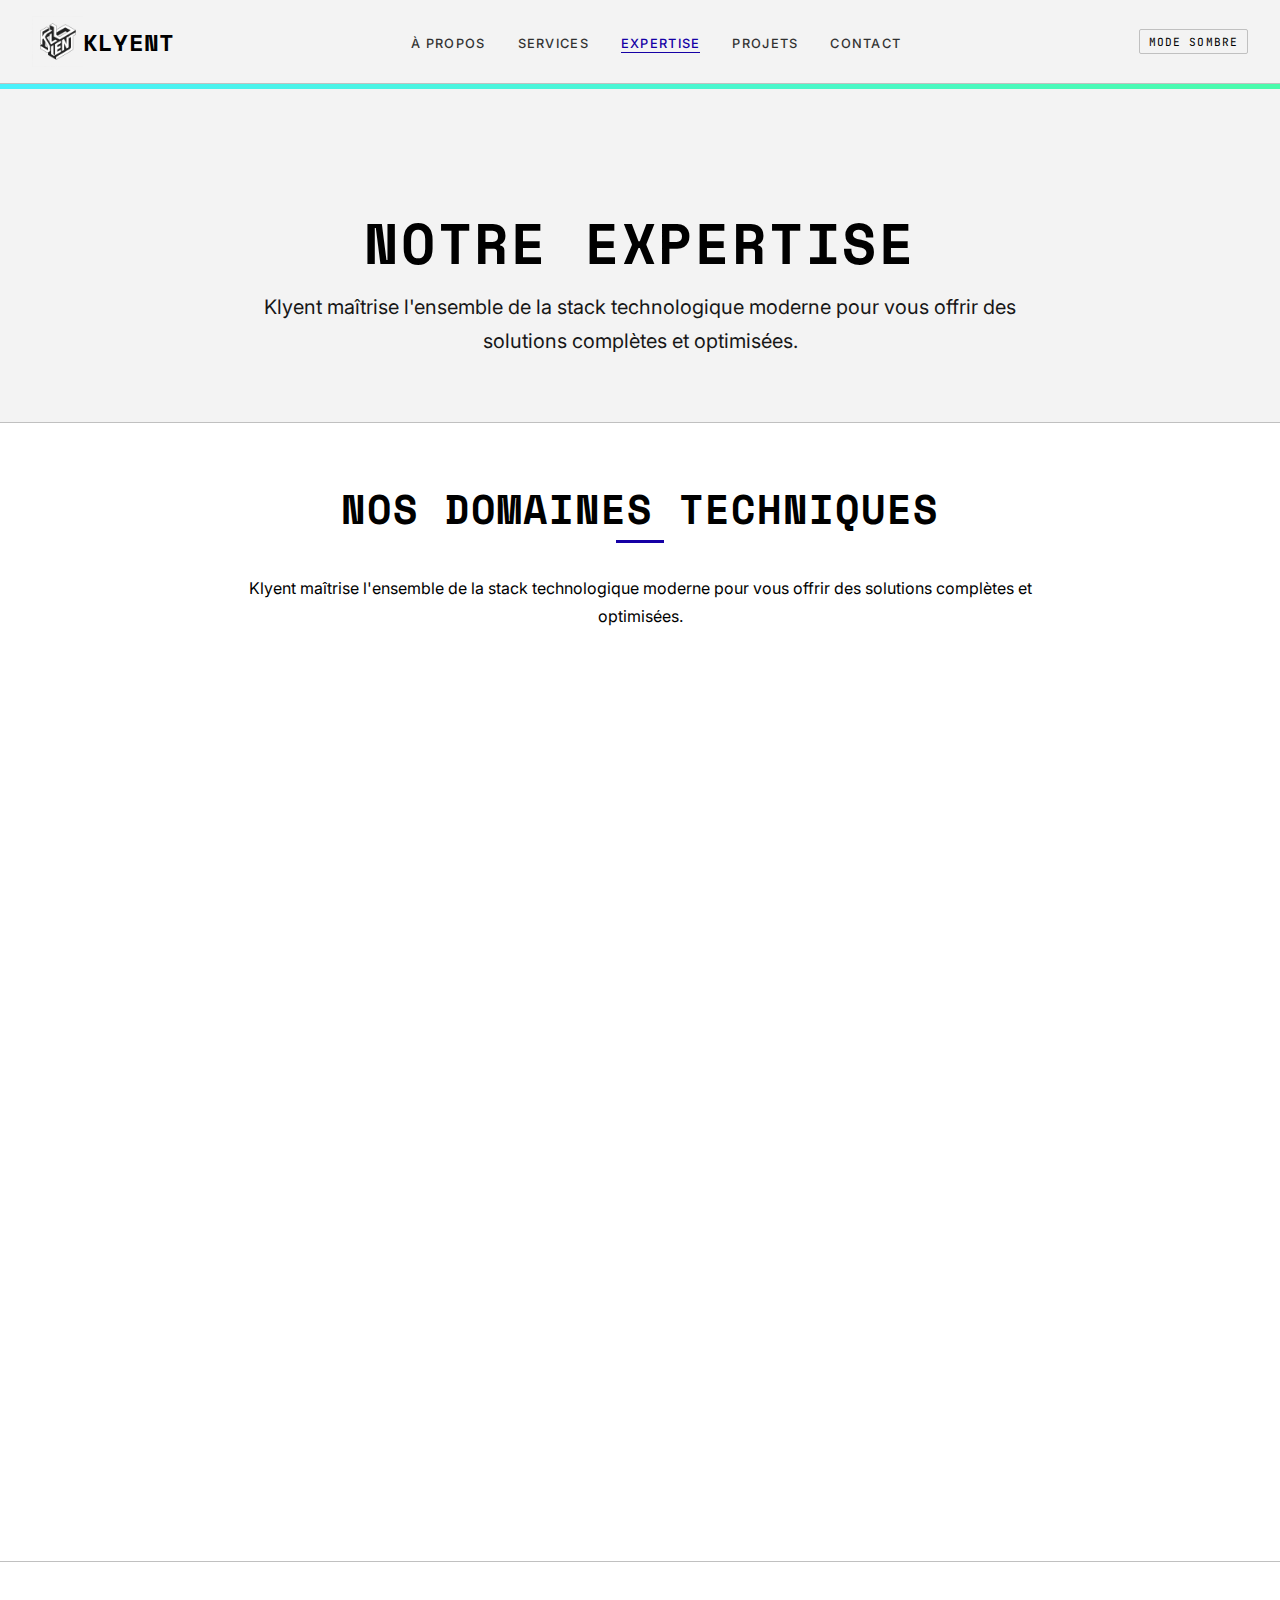
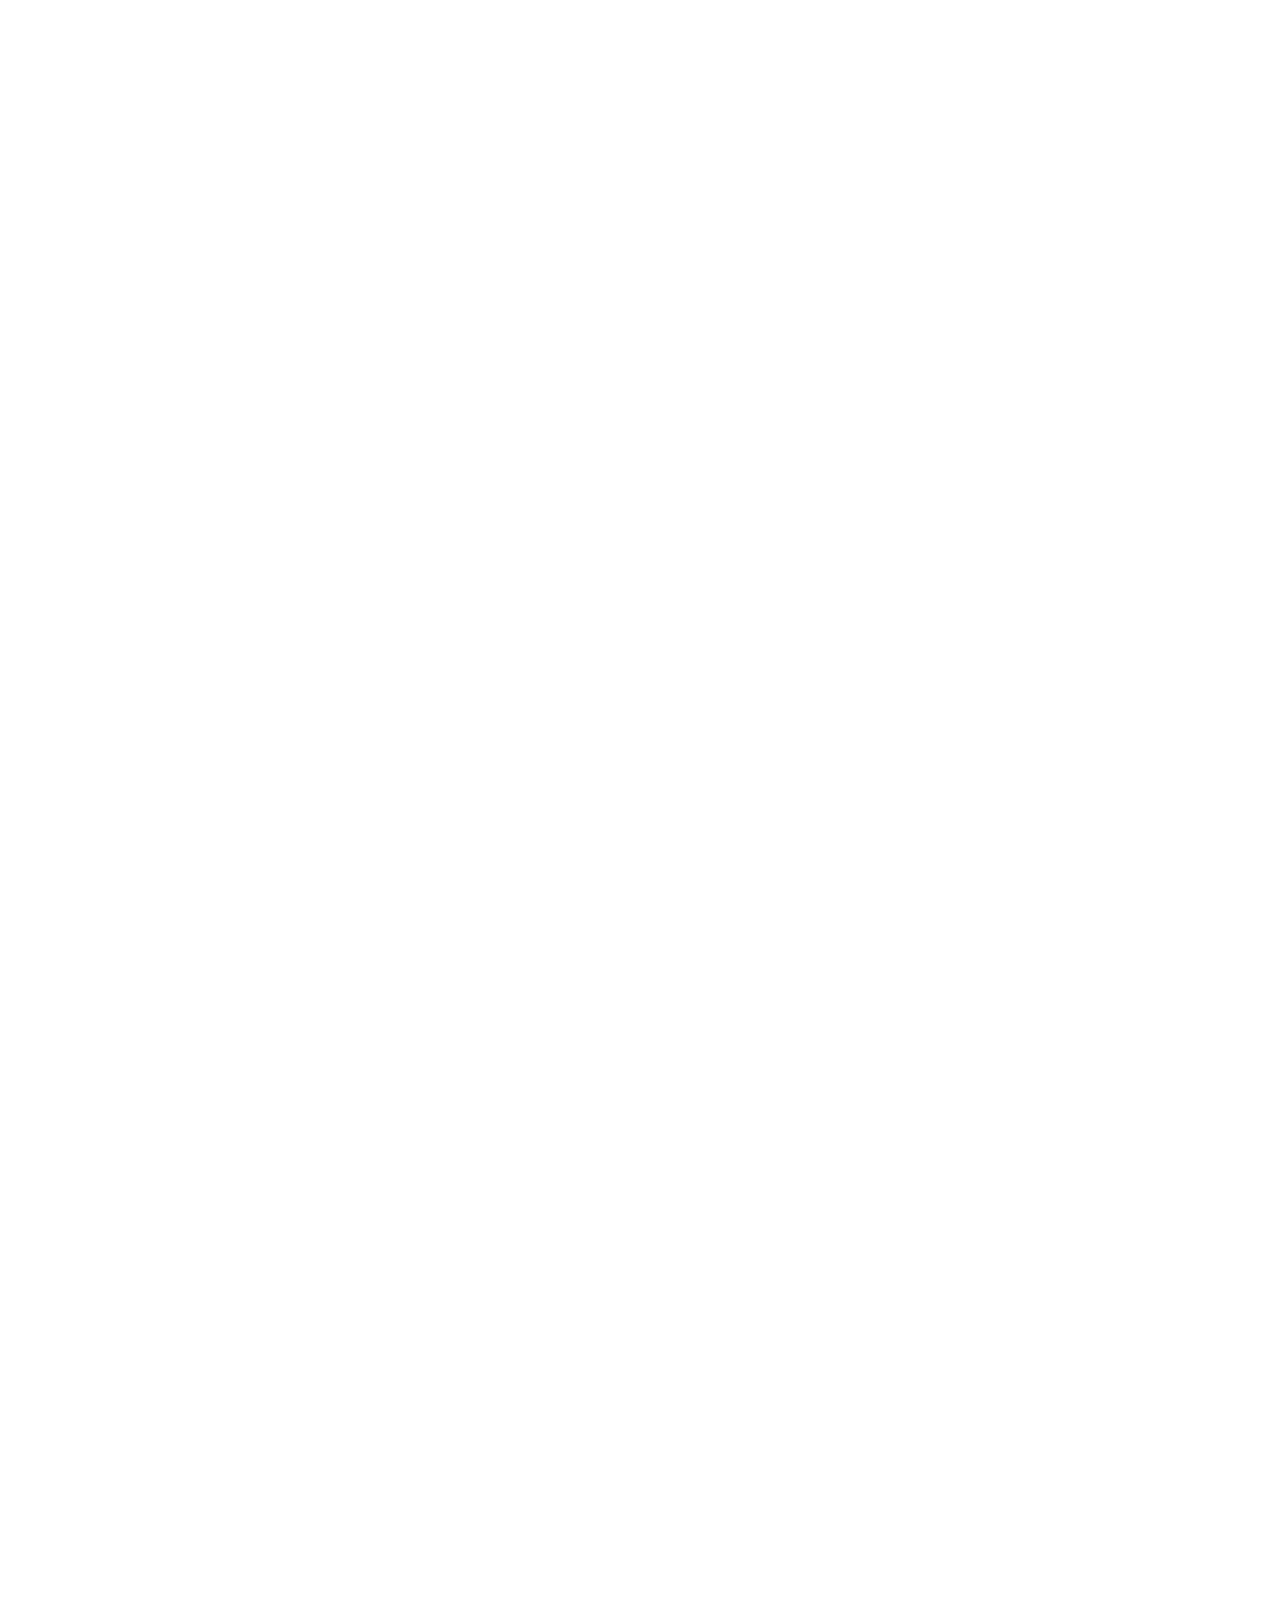
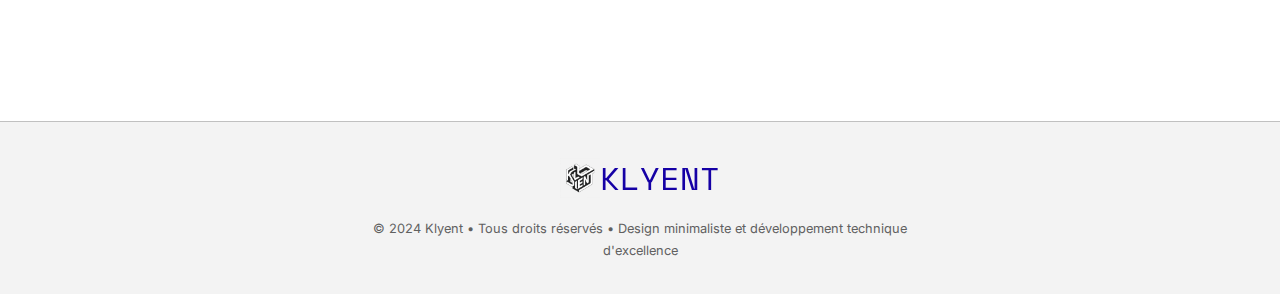
<file: expertise.html>
<!DOCTYPE html>
<html lang="fr" data-theme="light">
<head>
    <meta charset="UTF-8">
    <meta name="viewport" content="width=device-width, initial-scale=1.0">
    <meta name="description" content="Klyent - Expertise technique et technologies maîtrisées - Solutions numériques innovantes">
    <title>Expertise | Klyent - Solutions Techniques Innovantes</title>
    
    <!-- Favicon -->
    <link rel="icon" href="images/logo.png">
    
    <!-- Polices Google Fonts (JetBrains Mono & Inter) -->
    <link rel="preconnect" href="https://fonts.googleapis.com">
    <link rel="preconnect" href="https://fonts.gstatic.com" crossorigin>
    <link href="https://fonts.googleapis.com/css2?family=Inter:wght@400;500;600;700&family=JetBrains+Mono:wght@400;500;700&family=Space+Mono:wght@400;700&display=swap" rel="stylesheet">

    <!-- Préchargement du CSS -->
    <link rel="preload" href="styles/main.css" as="style">
    <link rel="stylesheet" href="styles/main.css">
    <link rel="stylesheet" href="styles/expertise.css">
    <!-- Font Awesome pour les icônes -->
    <link rel="stylesheet" href="https://cdnjs.cloudflare.com/ajax/libs/font-awesome/6.4.0/css/all.min.css">

    <!-- Script de gestion du thème (placé en premier pour éviter FOUC) -->
    <script>
        (function() {
            const savedTheme = localStorage.getItem('theme') || (window.matchMedia('(prefers-color-scheme: dark)').matches ? 'dark' : 'light');
            document.documentElement.setAttribute('data-theme', savedTheme);
        })();
    </script>
</head>
<body>
    <header>
        <div class="container">
            <nav class="main-nav">
                <a href="index.html" class="logo">
                    <img class="logo-img" src="images/logo.png" alt="Klyent Logo">
                    <span>Klyent</span>
                </a>
                <ul class="nav-links">
                    <li><a href="about.html">À PROPOS</a></li>
                    <li><a href="services.html">SERVICES</a></li>
                    <li><a href="expertise.html" class="active">EXPERTISE</a></li>
                    <li><a href="projets.html">PROJETS</a></li>
                    <li><a href="contact.html">CONTACT</a></li>
                </ul>
                <div class="nav-actions">
                    <button class="theme-toggle" id="theme-toggle" aria-label="Changer de thème">
                        Mode Sombre
                    </button>
                </div>
                <button class="mobile-menu-btn" aria-label="Menu" aria-expanded="false">
                    <span></span>
                    <span></span>
                    <span></span>
                </button>
            </nav>
        </div>
    </header>

    <main>
        <section class="page-header">
            <div class="container">
                <h1>NOTRE EXPERTISE</h1>
                <p class="lead">Klyent maîtrise l'ensemble de la stack technologique moderne pour vous offrir des solutions complètes et optimisées.</p>
            </div>
        </section>

        <section class="section tech-areas">
            <div class="container">
                <div class="tech-header">
                    <h2>Nos Domaines Techniques</h2>
                    <p>Klyent maîtrise l'ensemble de la stack technologique moderne pour vous offrir des solutions complètes et optimisées.</p>
                </div>
                <div class="expertise-grid card-grid">
                    <div class="card tech-card">
                        <h3 class="card-title">Frontend</h3>
                        <div class="tech-list">
                            <span class="tech-tag">React</span>
                            <span class="tech-tag">Next.js</span>
                            <span class="tech-tag">Flutter</span>
                            <span class="tech-tag">Kotlin</span>
                            <span class="tech-tag">Tailwind CSS</span>
                            <span class="tech-tag">Material UI</span>                            
                            
                        </div>
                        <div class="tech-details">
                            <p>Nous créons des interfaces utilisateur modernes, performantes et interactives, en utilisant les frameworks et bibliothèques les plus adaptés à vos besoins.</p>
                        </div>
                    </div>
                    <div class="card tech-card">
                        <h3 class="card-title">Backend</h3>
                        <div class="tech-list">
                            <span class="tech-tag">Node.js</span>
                            <span class="tech-tag">Python</span>
                            <span class="tech-tag">Nest.js</span>
                            <span class="tech-tag">Go</span>

                        </div>
                        <div class="tech-details">
                            <p>Notre équipe développe des systèmes back-end robustes, évolutifs et sécurisés, capables de traiter efficacement les données et les requêtes de vos applications.</p>
                            <p>Nous adoptons une approche API-first pour faciliter l'intégration et l'évolution de vos services.</p>
                        </div>
                    </div>
                    <div class="card tech-card">
                        <h3 class="card-title">Database</h3>
                        <div class="tech-list">
                            <span class="tech-tag">PostgreSQL</span>
                            <span class="tech-tag">MongoDB</span>
                            <span class="tech-tag">MySQL</span>
                            <span class="tech-tag">Redis</span>
                        </div>
                        <div class="tech-details">
                            <p>Nous concevons et optimisons des architectures de bases de données pour garantir performance, fiabilité et évolutivité de vos applications.</p>
                            <p>Notre expertise couvre aussi bien les bases de données relationnelles que NoSQL, en fonction de vos besoins spécifiques.</p>
                        </div>
                    </div>
                    <div class="card tech-card">
                        <h3 class="card-title">DevOps</h3>
                        <div class="tech-list">
                            <span class="tech-tag">Docker</span>
                            <span class="tech-tag">CI/CD</span>
                            <span class="tech-tag">AWS</span>
                            <span class="tech-tag">GCP</span>
                            <span class="tech-tag">Azure</span>
                            <span class="tech-tag">Github Actions</span>
                        </div>
                        <div class="tech-details">
                            <p>Nous implémentons des pratiques DevOps modernes pour automatiser le déploiement, l'intégration continue et la gestion de l'infrastructure.</p>
                            <p>Notre approche garantit des environnements stables, sécurisés et faciles à maintenir pour vos applications.</p>
                        </div>
                    </div>
                </div>
            </div>
        </section>

        <!-- SECTION MÉTHODOLOGIE AVEC TIMELINE HORIZONTALE -->
        <section class="section method-section">
            <div class="container">
                <div class="section-header">
                    <h2>Notre Méthodologie</h2>
                    <p class="section-description">Une approche structurée pour des résultats optimaux.</p>
                </div>
                
                <div class="method-pipeline">
                    <div class="pipeline-track"></div>
                    <div class="pipeline-steps">
                        <div class="pipeline-step">
                            <div class="step-number">01</div>
                            <div class="step-content">
                                <h3>Découverte</h3>
                                <p>Nous commençons par comprendre en profondeur vos objectifs, contraintes et besoins spécifiques pour définir une vision claire du projet.</p>
                            </div>
                        </div>

                        <div class="pipeline-step">
                            <div class="step-number">02</div>
                            <div class="step-content">
                                <h3>Conception</h3>
                                <p>Nous élaborons une architecture technique robuste et évolutive, en sélectionnant les technologies les plus adaptées à votre projet.</p>
                            </div>
                        </div>

                        <div class="pipeline-step">
                            <div class="step-number">03</div>
                            <div class="step-content">
                                <h3>Développement</h3>
                                <p>Notre équipe applique les meilleures pratiques de développement, avec des cycles courts et itératifs pour garantir qualité et flexibilité.</p>
                            </div>
                        </div>

                        <div class="pipeline-step">
                            <div class="step-number">04</div>
                            <div class="step-content">
                                <h3>Déploiement</h3>
                                <p>Nous effectuons des tests rigoureux et automatisés avant de déployer votre application dans un environnement sécurisé et optimisé.</p>
                            </div>
                        </div>

                        <div class="pipeline-step">
                            <div class="step-number">05</div>
                            <div class="step-content">
                                <h3>Optimisation & Maintenance</h3>
                                <p>Nous assurons le suivi et l'évolution de votre solution, en optimisant constamment ses performances et ses fonctionnalités.</p>
                            </div>
                        </div>
                    </div>
                </div>
            </div>
        </section>

        <section class="section specializations">
            <div class="container">
                <div class="section-header">
                    <h2>Spécialisations</h2>
                    <p class="section-description">Des domaines dans lesquels nous excellons particulièrement.</p>
                </div>
                <div class="specialization-grid">
                    <div class="specialization-card">
                        <div class="specialization-icon">
                            <svg xmlns="http://www.w3.org/2000/svg" viewBox="0 0 24 24" fill="none" stroke="currentColor" stroke-width="2" stroke-linecap="round" stroke-linejoin="round"><circle cx="12" cy="12" r="10"/><path d="M16.2 7.8l-2 6.3-6.4 2.1 2-6.3z"/></svg>
                        </div>
                        <h3>Applications Performantes</h3>
                        <p>Optimisation avancée pour des applications réactives et fluides, même avec des charges importantes.</p>
                    </div>
                    <div class="specialization-card">
                        <div class="specialization-icon">
                            <svg xmlns="http://www.w3.org/2000/svg" viewBox="0 0 24 24" fill="none" stroke="currentColor" stroke-width="2" stroke-linecap="round" stroke-linejoin="round"><path d="M12 2a10 10 0 1 0 10 10H12V2zM21.18 8.02c-1-2.3-2.85-4.17-5.16-5.15"/></svg>
                        </div>
                        <h3>Visualisation de Données</h3>
                        <p>Création d'interfaces de visualisation de données complexes, interactives et informatives.</p>
                    </div>
                    <div class="specialization-card">
                        <div class="specialization-icon">
                            <svg xmlns="http://www.w3.org/2000/svg" viewBox="0 0 24 24" fill="none" stroke="currentColor" stroke-width="2" stroke-linecap="round" stroke-linejoin="round"><rect x="3" y="3" width="18" height="18" rx="2" ry="2"></rect><line x1="3" y1="9" x2="21" y2="9"></line><line x1="9" y1="21" x2="9" y2="9"></line></svg>
                        </div>
                        <h3>Architectures Cloud</h3>
                        <p>Conception de systèmes distribués et évolutifs utilisant les technologies cloud modernes.</p>
                    </div>
                    <div class="specialization-card">
                        <div class="specialization-icon">
                            <svg xmlns="http://www.w3.org/2000/svg" viewBox="0 0 24 24" fill="none" stroke="currentColor" stroke-width="2" stroke-linecap="round" stroke-linejoin="round"><path d="M20 21v-2a4 4 0 0 0-4-4H8a4 4 0 0 0-4 4v2"></path><circle cx="12" cy="7" r="4"></circle></svg>
                        </div>
                        <h3>Expériences Utilisateur</h3>
                        <p>Développement d'interfaces intuitives et immersives centrées sur l'utilisateur.</p>
                    </div>
                </div>
            </div>
        </section>

        <section class="section tech-cta">
            <div class="container">
                <div class="cta-content">
                    <h2>Besoin d'une expertise technique spécifique?</h2>
                    <p>Contactez-nous pour discuter de votre projet et découvrir comment notre expertise peut vous aider à atteindre vos objectifs.</p>
                    <a href="contact.html" class="btn btn-primary">Demander une consultation</a>
                </div>
            </div>
        </section>
    </main>

    <footer>
        <div class="container">
            <div class="footer-content">
                <a href="index.html" class="footer-logo">
                    <img class="logo-img" src="images/logo.png" alt="Klyent Logo">
                    <span>Klyent</span>
                </a>
                <p>&copy; 2024 Klyent • Tous droits réservés • Design minimaliste et développement technique d'excellence</p>
            </div>
        </div>
    </footer>

    <!-- Script principal (main.js importe les autres) -->
    <script type="module" src="js/main.js"></script>
</body>
</html>
</file>
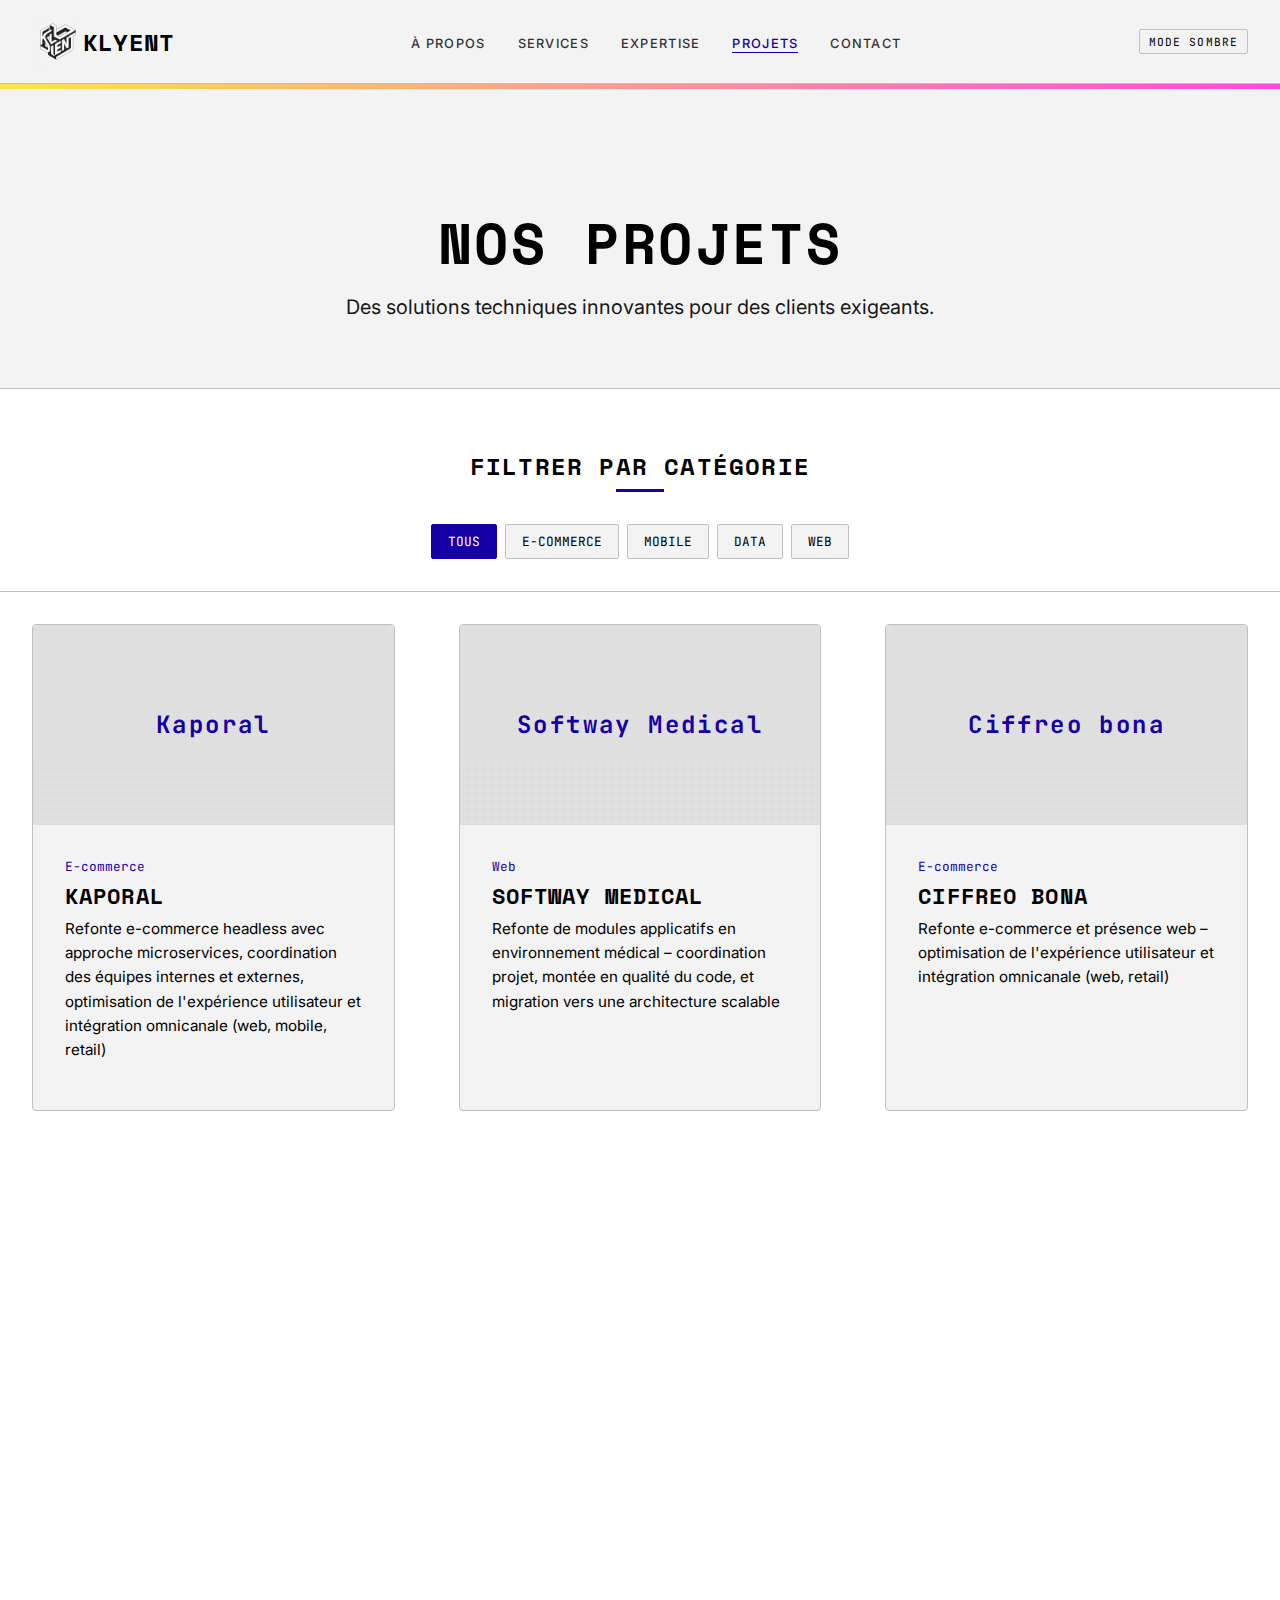
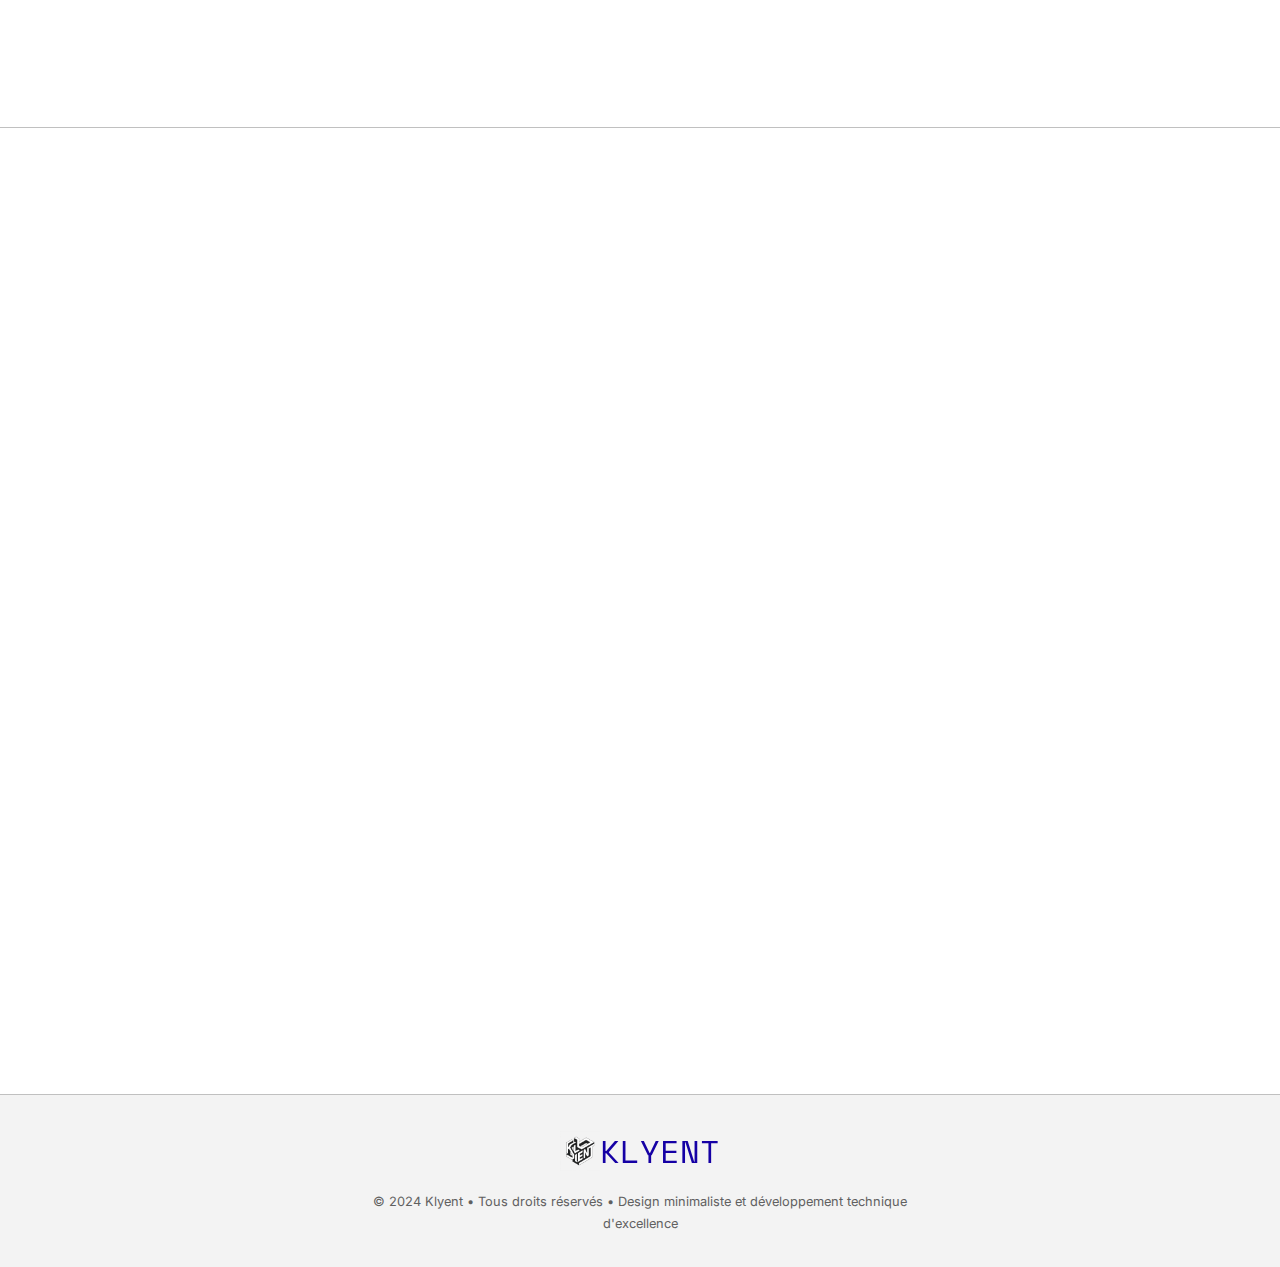
<file: projets.html>
<!DOCTYPE html>
<html lang="fr" data-theme="light">
<head>
    <meta charset="UTF-8">
    <meta name="viewport" content="width=device-width, initial-scale=1.0">
    <meta name="description" content="Klyent - Projets techniques innovants et études de cas - Solutions numériques d'excellence">
    <title>Projets | Klyent - Solutions Techniques Innovantes</title>
    
    <!-- Favicon -->
    <link rel="icon" href="images/logo.png">
    
    <!-- Polices Google Fonts (JetBrains Mono & Inter) -->
    <link rel="preconnect" href="https://fonts.googleapis.com">
    <link rel="preconnect" href="https://fonts.gstatic.com" crossorigin>
    <link href="https://fonts.googleapis.com/css2?family=Inter:wght@400;500;600;700&family=JetBrains+Mono:wght@400;500;700&family=Space+Mono:wght@400;700&display=swap" rel="stylesheet">

    <!-- Préchargement du CSS -->
    <link rel="preload" href="styles/main.css" as="style">
    <link rel="stylesheet" href="styles/main.css">
    <link rel="stylesheet" href="styles/projets.css">

    <!-- Script de gestion du thème (placé en premier pour éviter FOUC) -->
    <script>
        (function() {
            const savedTheme = localStorage.getItem('theme') || (window.matchMedia('(prefers-color-scheme: dark)').matches ? 'dark' : 'light');
            document.documentElement.setAttribute('data-theme', savedTheme);
        })();
    </script>
</head>
<body>
    <header>
        <div class="container">
            <nav class="main-nav">
                <a href="index.html" class="logo">
                    <img class="logo-img" src="images/logo.png" alt="Klyent Logo">
                    <span>Klyent</span>
                </a>
                <ul class="nav-links">
                    <li><a href="about.html">À PROPOS</a></li>
                    <li><a href="services.html">SERVICES</a></li>
                    <li><a href="expertise.html">EXPERTISE</a></li>
                    <li><a href="projets.html" class="active">PROJETS</a></li>
                    <li><a href="contact.html">CONTACT</a></li>
                </ul>
                <div class="nav-actions">
                    <button class="theme-toggle" id="theme-toggle" aria-label="Changer de thème">
                        Mode Sombre
                    </button>
                </div>
                <button class="mobile-menu-btn" aria-label="Menu" aria-expanded="false">
                    <span></span>
                    <span></span>
                    <span></span>
                </button>
            </nav>
        </div>
    </header>

    <main>
        <section class="page-header">
            <div class="container">
                <h1>NOS PROJETS</h1>
                <p class="lead">Des solutions techniques innovantes pour des clients exigeants.</p>
            </div>
        </section>

        <section class="section project-filters">
            <div class="container">
                <div class="filters-wrapper">
                    <h2>Filtrer par catégorie</h2>
                    <div class="filter-tabs">
                        <button class="filter-btn active" data-filter="all">Tous</button>
                        <button class="filter-btn" data-filter="ecommerce">E-commerce</button>
                        <button class="filter-btn" data-filter="mobile">Mobile</button>
                        <button class="filter-btn" data-filter="data">Data</button>
                        <button class="filter-btn" data-filter="web">Web</button>
                    </div>
                </div>
            </div>
        </section>

        <section class="section projects-grid-section">
            <div class="container">
                <div class="projects-grid">
                    <!-- Projet 1 -->
                    <div class="project-card" data-category="ecommerce">
                        <div class="project-image">
                            <div class="project-img-placeholder">
                                <span class="project-code">Kaporal</span>
                            </div>
                        </div>
                        <div class="project-content">
                            <div class="project-meta">
                                <span class="project-category">E-commerce</span>
                            </div>
                            <h3 class="project-title">Kaporal</h3>
                            <p class="project-description">Refonte e-commerce headless avec approche microservices, coordination des équipes internes et externes, optimisation de l'expérience utilisateur et intégration omnicanale (web, mobile, retail)</p>
                        </div>
                    </div>
                    <!-- Projet 2 -->
                    <div class="project-card" data-category="web">
                        <div class="project-image">
                            <div class="project-img-placeholder">
                                <span class="project-code">Softway Medical</span>
                            </div>
                        </div>
                        <div class="project-content">
                            <div class="project-meta">
                                <span class="project-category">Web</span>
                            </div>
                            <h3 class="project-title">Softway Medical</h3>
                            <p class="project-description">Refonte de modules applicatifs en environnement médical – coordination projet, montée en qualité du code, et migration vers une architecture scalable</p>
                        </div>
                    </div>
                    <!-- Projet 3 -->
                    <div class="project-card" data-category="ecommerce">
                        <div class="project-image">
                            <div class="project-img-placeholder">
                                <span class="project-code">Ciffreo bona</span>
                            </div>
                        </div>
                        <div class="project-content">
                            <div class="project-meta">
                                <span class="project-category">E-commerce</span>
                            </div>
                            <h3 class="project-title">Ciffreo bona</h3>
                            <p class="project-description">Refonte e-commerce et présence web – optimisation de l'expérience utilisateur et intégration omnicanale (web, retail)</p>
                        </div>
                    </div>
                    <!-- Projet 4 -->
                    <div class="project-card" data-category="mobile">
                        <div class="project-image">
                            <div class="project-img-placeholder">
                                <span class="project-code">Happer</span>
                            </div>
                        </div>
                        <div class="project-content">
                            <div class="project-meta">
                                <span class="project-category">Mobile</span>
                            </div>
                            <h3 class="project-title">Happer</h3>
                            <p class="project-description">Développement d'une application mobile native Android – architecture moderne, Kotlin, Clean Architecture et intégration Mongo</p>
                        </div>
                    </div>
                    <!-- Projet 5 -->
                    <div class="project-card" data-category="mobile">
                        <div class="project-image">
                            <div class="project-img-placeholder">
                                <span class="project-code">Parky</span>
                            </div>
                        </div>
                        <div class="project-content">
                            <div class="project-meta">
                                <span class="project-category">Mobile</span>
                            </div>
                            <h3 class="project-title">Parky</h3>
                            <p class="project-description">Développement d'une solution de stationnement intelligent – applications mobile (Flutter), web et back-office, architecture temps réel et IoT-ready</p>
                        </div>
                    </div>
                    <!-- Projet 6 -->
                    <div class="project-card" data-category="web">
                        <div class="project-image">
                            <div class="project-img-placeholder">
                                <span class="project-code">PetPalz</span>
                            </div>
                        </div>
                        <div class="project-content">
                            <div class="project-meta">
                                <span class="project-category">Web</span>
                            </div>
                            <h3 class="project-title">PetPalz</h3>
                            <p class="project-description">Application mobile et plateforme communautaire pour les propriétaires d'animaux. Suivi de santé, rappels vétérinaires, gestion de profil animal complet, et espace d'échange entre passionnés d'animaux.</p>
                        </div>
                    </div>
                </div>
            </div>
        </section>

        <section class="section project-methodology">
            <div class="container">
                <div class="section-header">
                    <h2>Notre Approche Projet</h2>
                    <p class="section-description">Chaque projet est développé selon un processus rigoureux et transparent.</p>
                </div>
                <div class="approach-steps">
                    <div class="approach-step">
                        <div class="step-number">01</div>
                        <div class="step-content">
                            <h3>Définition des objectifs</h3>
                            <p>Nous identifions les besoins spécifiques, les contraintes techniques et les objectifs commerciaux du projet.</p>
                        </div>
                    </div>
                    <div class="approach-step">
                        <div class="step-number">02</div>
                        <div class="step-content">
                            <h3>Conception technique</h3>
                            <p>Nous élaborons une architecture adaptée en sélectionnant les technologies les plus appropriées.</p>
                        </div>
                    </div>
                    <div class="approach-step">
                        <div class="step-number">03</div>
                        <div class="step-content">
                            <h3>Développement itératif</h3>
                            <p>Notre équipe travaille en cycles courts pour garantir une adaptation continue aux besoins.</p>
                        </div>
                    </div>
                    <div class="approach-step">
                        <div class="step-number">04</div>
                        <div class="step-content">
                            <h3>Tests & Qualité</h3>
                            <p>Chaque fonctionnalité est rigoureusement testée pour garantir fiabilité et performance.</p>
                        </div>
                    </div>
                </div>
            </div>
        </section>

        <!--<section class="section project-testimonials">
            <div class="container">
                <div class="section-header">
                    <h2>Ce que disent nos clients</h2>
                    <p class="section-description">Des retours d'expérience sur nos projets réalisés.</p>
                </div>
                <div class="testimonials-grid">
                    <div class="testimonial-card">
                        <div class="testimonial-quote">"L'équipe de Klyent a transformé notre vision en une solution technique parfaitement exécutée, dépassant nos attentes en termes de performance et d'expérience utilisateur."</div>
                        <div class="testimonial-author">
                            <div class="author-name">Thomas Dubois</div>
                            <div class="author-company">Directeur Technique, GRID.SYNC</div>
                        </div>
                    </div>
                    <div class="testimonial-card">
                        <div class="testimonial-quote">"La plateforme de visualisation de données développée par Klyent a révolutionné notre façon d'analyser et d'optimiser nos processus de production."</div>
                        <div class="testimonial-author">
                            <div class="author-name">Sophie Moreau</div>
                            <div class="author-company">Responsable Innovation, DATA.VISUAL</div>
                        </div>
                    </div>
                    <div class="testimonial-card">
                        <div class="testimonial-quote">"L'approche minimaliste de Klyent et leur excellence technique ont produit une solution e-commerce robuste, évolutive et étonnamment simple à maintenir."</div>
                        <div class="testimonial-author">
                            <div class="author-name">Marc Lambert</div>
                            <div class="author-company">CEO, SYSTEM.01</div>
                        </div>
                    </div>
                </div>
            </div>
        </section> -->

        <section class="section project-cta">
            <div class="container">
                <div class="cta-content">
                    <h2>Prêt à concrétiser votre projet?</h2>
                    <p>Contactez-nous pour discuter de vos besoins et découvrir comment nous pouvons vous aider à réaliser votre vision technique.</p>
                    <a href="contact.html" class="btn btn-primary">Démarrer un projet</a>
                </div>
            </div>
        </section>
    </main>

    <footer>
        <div class="container">
            <div class="footer-content">
                <a href="index.html" class="footer-logo">
                    <img class="logo-img" src="images/logo.png" alt="Klyent Logo">
                    <span>Klyent</span>
                </a>
                <p>&copy; 2024 Klyent • Tous droits réservés • Design minimaliste et développement technique d'excellence</p>
            </div>
        </div>
    </footer>

    <!-- Script principal (main.js importe les autres) -->
    <script type="module" src="js/main.js"></script>
    <script type="module" src="js/projects-filter.js"></script>
</body>
</html>
</file>
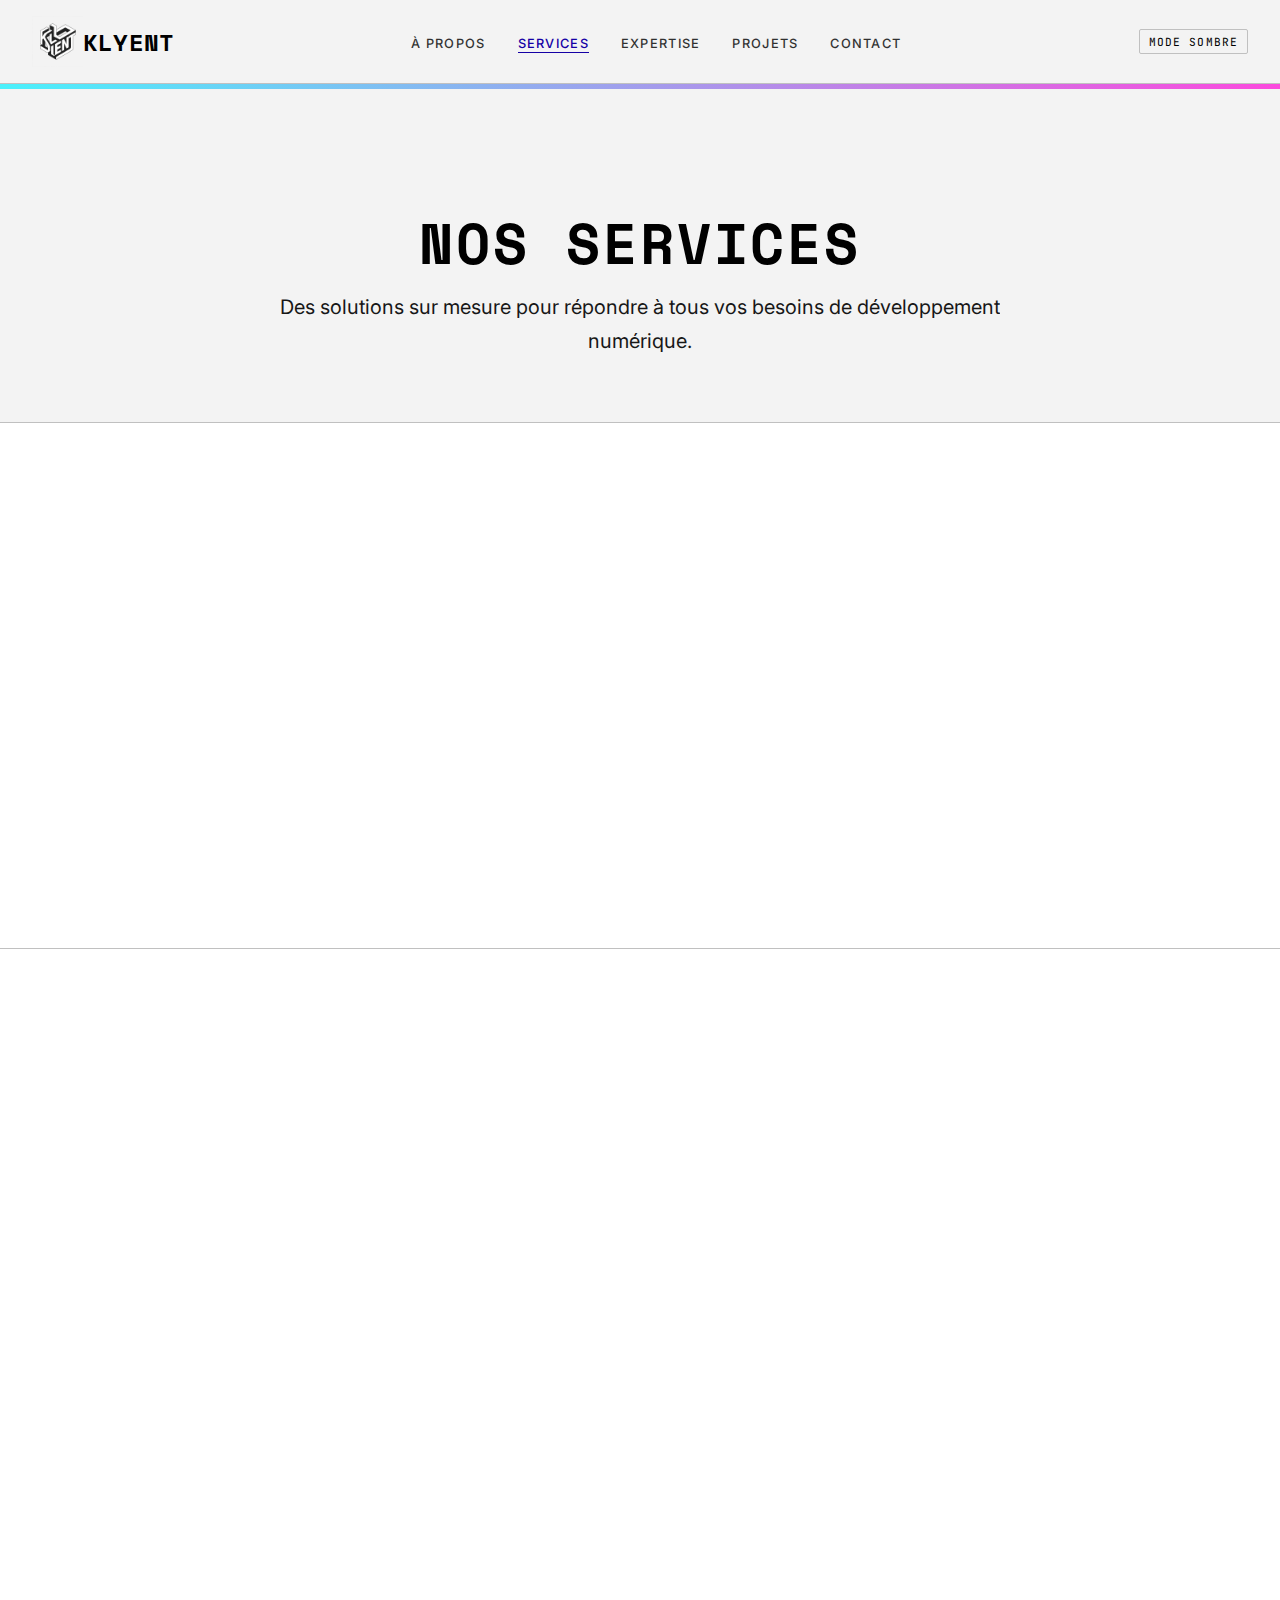
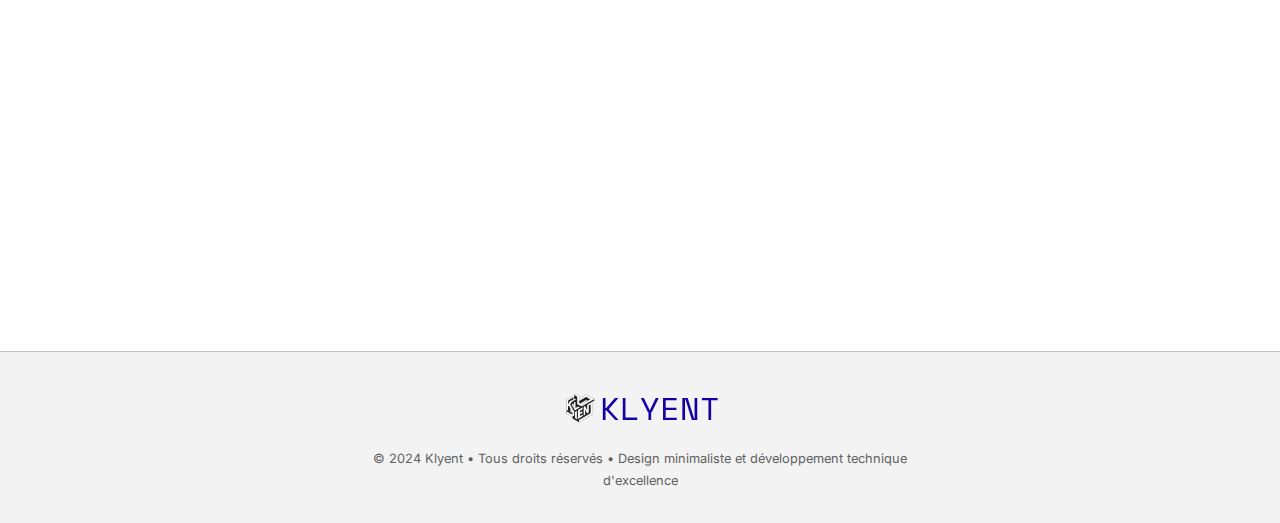
<file: services.html>
<!DOCTYPE html>
<html lang="fr" data-theme="light">
<head>
    <meta charset="UTF-8">
    <meta name="viewport" content="width=device-width, initial-scale=1.0">
    <meta name="description" content="Klyent - Services de développement technique minimaliste - Solutions numériques innovantes">
    <title>Services | Klyent - Solutions Techniques Innovantes</title>
    
    <!-- Favicon -->
    <link rel="icon" href="images/logo.png">
    
    <!-- Polices Google Fonts (JetBrains Mono & Inter) -->
    <link rel="preconnect" href="https://fonts.googleapis.com">
    <link rel="preconnect" href="https://fonts.gstatic.com" crossorigin>
    <link href="https://fonts.googleapis.com/css2?family=Inter:wght@400;500;600;700&family=JetBrains+Mono:wght@400;500;700&family=Space+Mono:wght@400;700&display=swap" rel="stylesheet">

    <!-- Préchargement du CSS -->
    <link rel="preload" href="styles/main.css" as="style">
    <link rel="stylesheet" href="styles/main.css">
    <link rel="stylesheet" href="styles/services.css">

    <!-- Script de gestion du thème (placé en premier pour éviter FOUC) -->
    <script>
        (function() {
            const savedTheme = localStorage.getItem('theme') || (window.matchMedia('(prefers-color-scheme: dark)').matches ? 'dark' : 'light');
            document.documentElement.setAttribute('data-theme', savedTheme);
        })();
    </script>
</head>
<body>
    <header>
        <div class="container">
            <nav class="main-nav">
                <a href="index.html" class="logo">
                    <img class="logo-img" src="images/logo.png" alt="Klyent Logo">
                    <span>Klyent</span>
                </a>
                <ul class="nav-links">
                    <li><a href="about.html">À PROPOS</a></li>
                    <li><a href="services.html" class="active">SERVICES</a></li>
                    <li><a href="expertise.html">EXPERTISE</a></li>
                    <li><a href="projets.html">PROJETS</a></li>
                    <li><a href="contact.html">CONTACT</a></li>
                </ul>
                <div class="nav-actions">
                    <button class="theme-toggle" id="theme-toggle" aria-label="Changer de thème">
                        Mode Sombre
                    </button>
                </div>
                <button class="mobile-menu-btn" aria-label="Menu" aria-expanded="false">
                    <span></span>
                    <span></span>
                    <span></span>
                </button>
            </nav>
        </div>
    </header>

    <main>
        <section class="page-header">
            <div class="container">
                <h1>NOS SERVICES</h1>
                <p class="lead">Des solutions sur mesure pour répondre à tous vos besoins de développement numérique.</p>
            </div>
        </section>

        <section class="section" id="services">
            <div class="container">
                <div class="services-grid">
                    <!-- Service Card 1 -->
                    <div class="card">
                        <div class="card-icon">
                            <svg xmlns="http://www.w3.org/2000/svg" viewBox="0 0 24 24" fill="none" stroke="currentColor" stroke-width="2" stroke-linecap="round" stroke-linejoin="round"><path d="M10 20l4-16m4 4l4 4-4 4M6 16l-4-4 4-4"/></svg>
                        </div>
                        <div class="card-content">
                            <h3 class="card-title">Développement</h3>
                            <ul class="feature-list">
                                <li>Applications web progressives</li>
                                <li>Applications mobiles natives</li>
                                <li>Systèmes back-end robustes</li>
                                <li>Architectures microservices</li>
                            </ul>
                        </div>
                       <!--  <div class="card-action">
                            <a href="dev-details.html" class="btn btn-secondary">Détails</a>
                        </div> -->
                    </div>
                    <!-- Service Card 2 -->
                    <div class="card">
                        <div class="card-icon">
                            <svg xmlns="http://www.w3.org/2000/svg" viewBox="0 0 24 24" fill="none" stroke="currentColor" stroke-width="2" stroke-linecap="round" stroke-linejoin="round"><path d="M12 2L2 7l10 5 10-5-10-5zM2 17l10 5 10-5M2 12l10 5 10-5"/></svg>
                        </div>
                        <div class="card-content">
                            <h3 class="card-title">Maintenance</h3>
                            <ul class="feature-list">
                                <li>Optimisation continue</li>
                                <li>Monitoring des performances</li>
                                <li>Mise à jour de sécurité</li>
                                <li>Scaling d'infrastructures</li>
                            </ul>
                        </div>
                       <!--  <div class="card-action">
                            <a href="maintenance-details.html" class="btn btn-secondary">Détails</a>
                        </div> -->
                    </div>
                </div>
            </div>
        </section>

        <section class="section service-process">
            <div class="container">
                <div class="section-header">
                    <h2>Notre processus</h2>
                    <p class="section-description">Une approche méthodique pour des résultats exceptionnels.</p>
                </div>
                <div class="process-timeline">
                    <div class="process-step">
                        <div class="process-number">01</div>
                        <h3>Analyse des besoins</h3>
                        <p>Nous étudions en profondeur vos besoins pour définir la meilleure stratégie technique.</p>
                    </div>
                    <div class="process-step">
                        <div class="process-number">02</div>
                        <h3>Architecture & Design</h3>
                        <p>Conception d'une architecture évolutive et performante, adaptée à vos objectifs.</p>
                    </div>
                    <div class="process-step">
                        <div class="process-number">03</div>
                        <h3>Développement</h3>
                        <p>Codage précis et méthodique avec des revues de code régulières pour garantir la qualité.</p>
                    </div>
                    <div class="process-step">
                        <div class="process-number">04</div>
                        <h3>Tests & Déploiement</h3>
                        <p>Tests rigoureux avant déploiement dans un environnement de production sécurisé.</p>
                    </div>
                    <div class="process-step">
                        <div class="process-number">05</div>
                        <h3>Suivi & Amélioration</h3>
                        <p>Maintenance proactive et améliorations continues pour optimiser les performances.</p>
                    </div>
                </div>
            </div>
        </section>

        <section class="section service-cta">
            <div class="container">
                <div class="cta-content">
                    <h2>Prêt à concrétiser votre projet?</h2>
                    <p>Discutons ensemble de vos besoins et trouvons la solution technique idéale.</p>
                    <a href="contact.html" class="btn btn-primary">Contactez-nous</a>
                </div>
            </div>
        </section>
    </main>

    <footer>
        <div class="container">
            <div class="footer-content">
                <a href="index.html" class="footer-logo">
                    <img class="logo-img" src="images/logo.png" alt="Klyent Logo">
                    <span>Klyent</span>
                </a>
                <p>&copy; 2024 Klyent • Tous droits réservés • Design minimaliste et développement technique d'excellence</p>
            </div>
        </div>
    </footer>

    <!-- Script principal (main.js importe les autres) -->
    <script type="module" src="js/main.js"></script>
</body>
</html>
</file>
<file: styles/main.css>
/* === STYLE TECHNO KNTXT - DEV EDITION === */

/* === VARIABLES GLOBALES === */
:root {
    /* Palette Principale */
    --color-black: #000000;
    --color-white: #ffffff;
    --color-gray-100: #f3f3f3;
    --color-gray-200: #e0e0e0;
    --color-gray-300: #c0c0c0;
    --color-gray-400: #a0a0a0;
    --color-gray-500: #808080;
    --color-gray-600: #606060;
    --color-gray-700: #404040;
    --color-gray-800: #282828;
    --color-gray-900: #181818;
    
    /* Couleurs Accent */
    --color-neon: #00f0ff;  /* Cyan électrique */
    --color-accent: #ff00d4; /* Magenta électrique */
    --color-success: #00ff8c; /* Vert néon */
    --color-warning: #ffde00; /* Jaune électrique */
    
    /* Couleurs Mode Clair */
    --light-bg: var(--color-white);
    --light-fg: var(--color-black);
    --light-accent: #1500a5; /* Bleu profond */
    --light-surface: var(--color-gray-100);
    --light-surface-alt: var(--color-gray-200);
    --light-border: var(--color-gray-300);
    --light-muted: var(--color-gray-600);
    
    /* Couleurs Mode Sombre */
    --dark-bg: var(--color-black);
    --dark-fg: var(--color-white);
    --dark-accent: var(--color-neon);
    --dark-surface: var(--color-gray-900);
    --dark-surface-alt: var(--color-gray-800);
    --dark-border: var(--color-gray-700);
    --dark-muted: var(--color-gray-400);
    
    /* Mode Sombre par défaut */
    --bg-color: var(--dark-bg);
    --fg-color: var(--dark-fg);
    --surface-color: var(--dark-surface);
    --surface-alt-color: var(--dark-surface-alt);
    --accent-color: var(--dark-accent);
    --muted-color: var(--dark-muted);
    --border-color: var(--dark-border);
    
    /* Dimensions et Layout */
    --container-max-width: 1400px;
    
    /* Variables pour l'effet de suivi du curseur */
    --cursor-x: 0px;
    --cursor-y: 0px;
    --hover-active: 0;
    
    /* Typographie */
    --font-mono: 'JetBrains Mono', 'Roboto Mono', monospace;
    --font-sans: 'Inter', 'Helvetica Neue', sans-serif;
    --font-display: 'Space Mono', 'JetBrains Mono', monospace;
    
    /* Espacements */
    --space-xs: 0.5rem;
    --space-sm: 1rem;
    --space-md: 2rem;
    --space-lg: 4rem;
    --space-xl: 8rem;
    
    /* Bordures */
    --border-width: 1px;
    --border-radius-sm: 2px;
    --border-radius-md: 4px;
    
    /* Transitions */
    --transition-fast: 0.15s cubic-bezier(0.4, 0, 0.2, 1);
    --transition-normal: 0.3s cubic-bezier(0.4, 0, 0.2, 1);
    
    /* Grille */
    --grid-gap: var(--space-md);
    
    /* Ombres */
    --shadow-sm: 0 1px 2px rgba(0, 0, 0, 0.1);
    --shadow-md: 0 4px 6px rgba(0, 0, 0, 0.1);
    --shadow-lg: 0 10px 15px rgba(0, 0, 0, 0.1);
  }
  
  /* Mode Clair */
  [data-theme="light"] {
    --bg-color: var(--light-bg);
    --fg-color: var(--light-fg);
    --surface-color: var(--light-surface);
    --surface-alt-color: var(--light-surface-alt);
    --accent-color: var(--light-accent);
    --muted-color: var(--light-muted);
    --border-color: var(--light-border);
  }
  
  /* === RESET === */
  *, *::before, *::after {
    box-sizing: border-box;
    margin: 0;
    padding: 0;
  }
  
  /* === BASE === */
  html {
    font-size: 16px;
    scroll-behavior: smooth;
  }
  
  body {
    font-family: var(--font-sans);
    background-color: var(--bg-color);
    color: var(--fg-color);
    line-height: 1.5;
    overflow-x: hidden;
    transition: background-color var(--transition-normal), color var(--transition-normal);
    min-height: 100vh;
    display: flex;
    flex-direction: column;
  }
  
  /* Grille de fond technique */
  body::before {
    content: '';
    position: fixed;
    top: 0;
    left: 0;
    right: 0;
    bottom: 0;
    background-image: 
      linear-gradient(to right, var(--border-color) 1px, transparent 1px),
      linear-gradient(to bottom, var(--border-color) 1px, transparent 1px);
    background-size: 32px 32px;
    opacity: 0.03;
    z-index: -1;
    pointer-events: none;
  }
  
  /* Effet de suivi de curseur */
  body::after {
    content: '';
    position: fixed;
    width: 100px;
    height: 100px;
    background: radial-gradient(circle, var(--accent-color) 0%, transparent 70%);
    opacity: 0.05;
    border-radius: 50%;
    pointer-events: none;
    z-index: -1;
    top: var(--cursor-y, 50%);
    left: var(--cursor-x, 50%);
    transform: translate(-50%, -50%);
    transition: width 0.3s, height 0.3s, opacity 0.3s;
    display: none;
    /* Agrandir l'effet lorsqu'on survole un élément interactif */
    width: calc(100px + (var(--hover-active) * 50px));
    height: calc(100px + (var(--hover-active) * 50px));
    opacity: calc(0.05 + (var(--hover-active) * 0.05));
  }

  @media (min-width: 992px) {
    body::after {
      display: block;
    }
  }
  
  /* Typographie */
  h1, h2, h3, h4, h5, h6 {
    font-family: var(--font-display);
    text-transform: uppercase;
    letter-spacing: 0.05em;
    line-height: 1.1;
    font-weight: 700;
    margin-bottom: var(--space-sm);
  }
  
  h1 {
    font-size: clamp(2.5rem, 8vw, 4rem);
    margin-bottom: var(--space-md);
    max-width: 18ch;
  }
  
  h2 {
    font-size: clamp(1.8rem, 5vw, 2.5rem);
    margin-bottom: var(--space-md);
    position: relative;
  }
  
  h2::after {
    content: '';
    display: block;
    width: 3rem;
    height: 2px;
    background-color: var(--accent-color);
    margin-top: 0.6rem;
  }
  
  [data-theme="light"] h2::after {
    height: 3px;
  }
  
  /* Effet glitch sur les h2 au hover */
  h2:hover {
    animation: glitch-text 0.4s linear both;
  }

  @keyframes glitch-text {
    0% {
      transform: translate(0);
    }
    20% {
      transform: translate(-2px, 1px);
    }
    40% {
      transform: translate(-1px, -1px);
      text-shadow: 2px 0 0 rgba(255, 0, 212, 0.3), -2px 0 0 rgba(0, 240, 255, 0.3);
    }
    60% {
      transform: translate(1px, 1px);
    }
    80% {
      transform: translate(1px, -1px);
      text-shadow: -2px 0 0 rgba(255, 0, 212, 0.3), 2px 0 0 rgba(0, 240, 255, 0.3);
    }
    100% {
      transform: translate(0);
      text-shadow: none;
    }
  }
  
  h3 {
    font-size: 1.5rem;
    margin-bottom: var(--space-sm);
  }
  
  p {
    font-family: var(--font-sans);
    margin-bottom: var(--space-md);
    font-size: 1rem;
    max-width: 70ch;
    line-height: 1.7;
  }
  
  a {
    color: var(--accent-color);
    text-decoration: none;
    transition: color var(--transition-fast);
    position: relative;
  }
  
  a::after {
    content: '';
    position: absolute;
    left: 0;
    bottom: -2px;
    width: 100%;
    height: 1px;
    background-color: var(--accent-color);
    transform: scaleX(0);
    transform-origin: right;
    transition: transform var(--transition-fast);
  }
  
  a:hover {
    color: var(--accent-color);
  }
  
  a:hover::after {
    transform: scaleX(1);
    transform-origin: left;
  }
  
  code {
    font-family: var(--font-mono);
    background-color: var(--surface-alt-color);
    color: var(--accent-color);
    padding: 0.15em 0.4em;
    border-radius: var(--border-radius-sm);
    font-size: 0.9em;
  }
  
  /* Container */
  .container {
    width: 100%;
    max-width: var(--container-max-width);
    margin: 0 auto;
    padding: 0 var(--space-md);
  }
  
  /* === HEADER === */
  header {
    padding: var(--space-sm) 0;
    background-color: var(--surface-color);
    position: sticky;
    top: 0;
    z-index: 100;
    border-bottom: var(--border-width) solid var(--border-color);
    backdrop-filter: blur(10px);
    -webkit-backdrop-filter: blur(10px);
  }
  
  .main-nav {
    display: flex;
    justify-content: space-between;
    align-items: center;
  }
  
  .logo {
    display: flex;
    align-items: center;
    font-family: var(--font-display);
    font-size: 1.5rem;
    font-weight: 700;
    color: var(--fg-color);
    letter-spacing: 0.005em;
    text-transform: uppercase;
    position: relative;
  }
  
  .logo:hover {
    text-decoration: none;
  }
  
  .logo:hover::after {
    transform: scaleX(0);
  }
  
  .logo img {
    height: 3.2rem;
    width: auto;
    transition: transform var(--transition-normal), filter var(--transition-normal);
  }
  
  [data-theme="light"] .logo img:hover {
    transform: scale(1.1);
    filter: drop-shadow(0 0 5px var(--accent-color)) /*invert(10%) sepia(94%) saturate(1000%) hue-rotate(190deg) brightness(60%) contrast(124%)*/;
  }

  [data-theme="dark"] .logo:hover img {
    transform: scale(1.1);
    filter: drop-shadow(0 0 5px var(--accent-color)) /*invert(69%) sepia(94%) saturate(2221%) hue-rotate(157deg) brightness(103%) contrast(104%)*/;
  }


  
  .nav-links {
    display: flex;
    list-style: none;
    gap: var(--space-md);
  }
  
  .nav-links li a {
    text-transform: uppercase;
    letter-spacing: 0.1em;
    font-size: 0.8rem;
    font-weight: 500;
    color: var(--fg-color);
    position: relative;
    opacity: 0.8;
    transition: opacity var(--transition-fast);
  }
  
  .nav-links li a:hover {
    opacity: 1;
  }
  
  .nav-links li a::after {
    height: 1px;
  }

  /* Effet de soulignement amélioré pour les liens de nav */
  .nav-links li a::before {
    content: '';
    position: absolute;
    left: 0;
    top: -5px;
    width: 100%;
    height: 1px;
    background-color: var(--accent-color);
    transform: scaleX(0);
    transform-origin: right;
    transition: transform var(--transition-fast);
    opacity: 0.5;
  }

  .nav-links li a:hover::before {
    transform: scaleX(1);
    transform-origin: left;
  }
  
  .nav-actions {
    display: flex;
    gap: var(--space-sm);
    align-items: center;
  }
  
  .theme-toggle {
    background-color: transparent;
    color: var(--fg-color);
    border: var(--border-width) solid var(--border-color);
    padding: 0.4em 0.8em;
    font-family: var(--font-mono);
    font-size: 0.7rem;
    text-transform: uppercase;
    letter-spacing: 0.1em;
    border-radius: var(--border-radius-sm);
    cursor: pointer;
    transition: all var(--transition-fast);
    position: relative;
    overflow: hidden;
  }
  
  .theme-toggle:hover {
    border-color: var(--accent-color);
    color: var(--accent-color);
  }

  /* Effet brillant sur le bouton de thème */
  .theme-toggle::before {
    content: '';
    position: absolute;
    top: -50%;
    left: -60%;
    width: 20%;
    height: 200%;
    background: rgba(255, 255, 255, 0.2);
    transform: rotate(30deg);
    transition: transform 0.7s;
  }

  .theme-toggle:hover::before {
    transform: translateX(300%) rotate(30deg);
  }
  
  .mobile-menu-btn {
    display: none;
    background: none;
    border: none;
    cursor: pointer;
  }
  
  .mobile-menu-btn span {
    display: block;
    width: 24px;
    height: 2px;
    margin: 5px 0;
    background-color: var(--fg-color);
    transition: all var(--transition-fast);
  }
  
  /* === HERO SECTION === */
  .hero {
    padding: var(--space-xl) 0;
    position: relative;
    overflow: hidden;
    background-color: var(--bg-color);
    display: flex;
    align-items: center;
    min-height: 80vh;
    border-bottom: var(--border-width) solid var(--border-color);
  }
  
  .hero-content {
    position: relative;
    z-index: 2;
  }
  
  .hero-text h1 {
    position: relative;
    margin-bottom: var(--space-md);
    line-height: 1.1;
  }
  
  .hero-text h1::before {
    content: '</>';
    position: absolute;
    top: -2rem;
    left: -1rem;
    font-size: 1rem;
    color: var(--accent-color);
    opacity: 0.7;
    font-family: var(--font-mono);
    animation: blink 1.5s infinite;
  }

  @keyframes blink {
    0%, 100% { opacity: 0.7; }
    50% { opacity: 0.2; }
  }
  
  .hero-text p {
    font-size: 1.2rem;
    max-width: 45ch;
    margin-bottom: var(--space-md);
  }
  
  .hero-actions {
    display: flex;
    gap: var(--space-sm);
  }
  
  /* Code Block Visuel amélioré */
  .code-visual {
    position: absolute;
    top: 50%;
    right: 15%;
    transform: translateY(-50%);
    font-family: var(--font-mono);
    font-size: 1.2rem;
    color: var(--accent-color);
    opacity: 0.65;
    z-index: 1;
    line-height: 1.5;
    max-width: 400px;
    text-align: left;
    pointer-events: none;
    display: none;  /* Caché sur mobile, affiché sur desktop */
  }

  /* Animation code typing */
  @media (min-width: 992px) {
    .code-visual {
      display: block;
      animation: code-reveal 3s ease-out;
    }

    @keyframes code-reveal {
      0% {
        clip-path: polygon(0 0, 0 0, 0 100%, 0 100%);
        opacity: 0;
      }
      100% {
        clip-path: polygon(0 0, 100% 0, 100% 100%, 0 100%);
        opacity: 0.15;
      }
    }
  }
  
  /* === BUTTONS === */
  .btn {
    display: inline-block;
    padding: 0.8em 1.6em;
    font-family: var(--font-sans);
    font-size: 0.9rem;
    font-weight: 500;
    letter-spacing: 0.06em;
    text-transform: uppercase;
    border: var(--border-width) solid var(--accent-color);
    background-color: transparent;
    color: var(--accent-color);
    cursor: pointer;
    transition: all var(--transition-fast);
    border-radius: var(--border-radius-md);
    position: relative;
    overflow: hidden;
  }
  
  .btn::after {
    display: none;
  }
  
  .btn:hover {
    background-color: var(--accent-color);
    color: var(--bg-color);
  }

  /* Effet de pulse sur les boutons */
  .btn::before {
    content: '';
    position: absolute;
    top: 50%;
    left: 50%;
    width: 0;
    height: 0;
    background-color: var(--accent-color);
    opacity: 0.2;
    border-radius: 50%;
    transform: translate(-50%, -50%);
    transition: width 0.6s ease-out, height 0.6s ease-out;
    z-index: -1;
  }

  .btn:hover::before {
    width: 300px;
    height: 300px;
  }
  
  .btn-primary {
    background-color: var(--accent-color);
    color: var(--bg-color);
    border-color: var(--accent-color);
  }

  .btn-primary::before {
    background-color: var(--bg-color);
  }
  
  .btn-primary:hover {
    opacity: 0.9;
  }
  
  .btn-secondary {
    background-color: transparent;
    color: var(--fg-color);
    border-color: var(--border-color);
  }
  
  .btn-secondary:hover {
    border-color: var(--fg-color);
    background-color: var(--fg-color);
    color: var(--bg-color);
  }
  
  /* === SECTIONS === */
  .section {
    padding: var(--space-lg) 0;
    position: relative;
    border-bottom: var(--border-width) solid var(--border-color);
    opacity: 0;
    transform: translateY(20px);
    transition: opacity 0.6s ease-out, transform 0.6s ease-out;
  }

  /* Animation au scroll pour les sections */
  .section.visible {
    opacity: 1;
    transform: translateY(0);
  }
  
  .section-header {
    text-align: left;
    margin-bottom: var(--space-md);
  }
  
  .section-title {
    margin-bottom: var(--space-xs);
  }
  
  .section-description {
    font-size: 1.1rem;
    max-width: 60ch;
    margin-bottom: var(--space-md);
    color: var(--muted-color);
  }
  
  /* === APPROCHE === */
  .approach-container {
    display: grid;
    grid-template-columns: 1fr 1fr;
    gap: var(--grid-gap);
    margin-bottom: var(--space-md);
  }
  
  /* Timeline de l'approche */
  .approach-timeline {
    position: relative;
    display: flex;
    flex-direction: column;
    padding-left: 50px;
  }
  
  .timeline-track {
    position: absolute;
    left: 24px;
    top: 25px;
    bottom: 25px;
    width: 2px;
    background: linear-gradient(to bottom, var(--accent-color), var(--accent-color) 60%, rgba(0, 240, 255, 0.2));
    z-index: 1;
  }
  
  .timeline-step {
    position: relative;
    margin-bottom: var(--space-lg);
    transition: transform var(--transition-normal);
    z-index: 2;
  }
  
  .timeline-step:last-child {
    margin-bottom: 0;
  }
  
  .timeline-step:hover {
    transform: translateX(10px);
  }
  
  .step-number {
    position: absolute;
    left: -50px;
    top: 0;
    font-family: var(--font-mono);
    font-size: 1.5rem;
    color: var(--accent-color);
    background-color: var(--surface-alt-color);
    width: 50px;
    height: 50px;
    display: flex;
    align-items: center;
    justify-content: center;
    border-radius: 50%;
    border: 2px solid var(--accent-color);
    box-shadow: 0 0 0 4px var(--bg-color);
    transition: all var(--transition-normal);
    z-index: 3;
  }
  
  .timeline-step:hover .step-number {
    box-shadow: 0 0 15px var(--accent-color);
    background-color: var(--accent-color);
    color: var(--bg-color);
    transform: scale(1.1);
  }
  
  .step-content {
    background-color: var(--surface-color);
    border: var(--border-width) solid var(--border-color);
    border-radius: var(--border-radius-md);
    padding: var(--space-md);
    transition: all var(--transition-normal);
  }
  
  .timeline-step:hover .step-content {
    border-color: var(--accent-color);
    box-shadow: var(--shadow-md);
    background-color: var(--surface-alt-color);
  }
  
  .step-content h3 {
    font-size: 1.2rem;
    margin-bottom: var(--space-xs);
    transition: color var(--transition-normal);
  }
  
  .timeline-step:hover .step-content h3 {
    color: var(--accent-color);
  }
  
  .step-content p {
    font-size: 0.95rem;
    margin-bottom: 0;
    line-height: 1.6;
  }
  
  /* Décorations de la timeline */
  .timeline-step::after {
    content: '';
    position: absolute;
    left: -25px;
    top: 25px;
    width: 25px;
    height: 2px;
    background-color: var(--accent-color);
    z-index: 1;
  }
  
  .approach-visual {
    display: flex;
    align-items: center;
    justify-content: center;
  }
  
  /* Terminal visuel */
  .code-terminal {
    width: 100%;
    max-width: 500px;
    background-color: var(--surface-alt-color);
    border-radius: var(--border-radius-md);
    box-shadow: var(--shadow-md);
    overflow: hidden;
    font-family: var(--font-mono);
    opacity: 0.9;
    border: 1px solid var(--border-color);
    transition: all var(--transition-normal);
  }
  
  .code-terminal:hover {
    transform: translateY(-5px) scale(1.02);
    box-shadow: var(--shadow-lg), 0 0 20px rgba(0, 240, 255, 0.1);
    opacity: 1;
  }
  
  .terminal-header {
    background-color: var(--surface-color);
    padding: 0.5rem 1rem;
    display: flex;
    align-items: center;
    border-bottom: 1px solid var(--border-color);
  }
  
  .terminal-dot {
    width: 12px;
    height: 12px;
    border-radius: 50%;
    background-color: var(--muted-color);
    margin-right: 6px;
    opacity: 0.5;
  }
  
  .terminal-dot:nth-child(1) {
    background-color: var(--color-warning);
  }
  
  .terminal-dot:nth-child(2) {
    background-color: var(--accent-color);
  }
  
  .terminal-dot:nth-child(3) {
    background-color: var(--color-success);
  }
  
  .terminal-title {
    flex: 1;
    text-align: center;
    color: var(--muted-color);
    font-size: 0.8rem;
    letter-spacing: 0.5px;
  }
  
  .terminal-content {
    padding: 1rem;
    color: var(--fg-color);
    font-size: 0.9rem;
    line-height: 1.6;
  }
  
  .terminal-line {
    margin-bottom: 0.5rem;
    opacity: 0;
    animation: terminal-line-appear 0.5s forwards;
    animation-delay: calc(var(--line-index, 0) * 0.3s);
  }
  
  .terminal-line:nth-child(1) { --line-index: 1; }
  .terminal-line:nth-child(2) { --line-index: 2; }
  .terminal-line:nth-child(3) { --line-index: 3; }
  .terminal-line:nth-child(4) { --line-index: 4; }
  .terminal-line:nth-child(5) { --line-index: 5; }
  .terminal-line:nth-child(6) { --line-index: 6; }
  .terminal-line:nth-child(7) { --line-index: 7; }
  .terminal-line:nth-child(8) { --line-index: 8; }
  .terminal-line:nth-child(9) { --line-index: 9; }
  
  @keyframes terminal-line-appear {
    0% {
      opacity: 0;
      transform: translateY(5px);
    }
    100% {
      opacity: 1;
      transform: translateY(0);
    }
  }
  
  .terminal-prompt {
    color: var(--accent-color);
    margin-right: 0.5rem;
  }
  
  .terminal-output {
    margin-left: 1.5rem;
    color: var(--muted-color);
  }
  
  .terminal-cursor {
    display: inline-block;
    width: 0.6em;
    height: 1em;
    background-color: var(--accent-color);
    animation: cursor-blink 1s infinite;
    opacity: 0.7;
  }
  
  @keyframes cursor-blink {
    0%, 100% { opacity: 0; }
    50% { opacity: 0.7; }
  }
  
  .approach-action {
    text-align: center;
    margin-top: var(--space-md);
  }
  
  /* === SERVICES / CARDS === */
  .services-grid, 
  .card-grid {
    display: grid;
    grid-template-columns: repeat(auto-fill, minmax(280px, 1fr));
    gap: var(--grid-gap);
  }
  
  .card {
    background-color: var(--surface-color);
    border: var(--border-width) solid var(--border-color);
    padding: var(--space-md);
    display: flex;
    flex-direction: column;
    position: relative;
    transition: all var(--transition-normal);
    transform: translateY(0);
    opacity: 0;
    animation: card-appear 0.5s forwards;
    animation-delay: calc(var(--card-index, 0) * 0.1s);
  }

  @keyframes card-appear {
    0% {
      opacity: 0;
      transform: translateY(20px);
    }
    100% {
      opacity: 1;
      transform: translateY(0);
    }
  }
  
  .card:hover {
    transform: translateY(-5px);
    box-shadow: var(--shadow-md);
    border-color: var(--accent-color);
  }

  /* Effet de bordure brillante au hover */
  .card::before {
    content: '';
    position: absolute;
    inset: 0;
    border: 1px solid transparent;
    transition: border-color var(--transition-normal);
    pointer-events: none;
    z-index: 1;
  }

  .card:hover::before {
    border-color: var(--accent-color);
    animation: border-glow 1.5s infinite alternate;
  }

  @keyframes border-glow {
    0% {
      box-shadow: 0 0 0 rgba(0, 240, 255, 0);
    }
    100% {
      box-shadow: 0 0 15px rgba(0, 240, 255, 0.5);
    }
  }
  
  .card-icon {
    margin-bottom: var(--space-sm);
    width: 40px;
    height: 40px;
    color: var(--accent-color);
    transition: transform var(--transition-normal);
  }

  .card:hover .card-icon {
    transform: translateY(-5px) scale(1.1);
    animation: icon-float 3s ease-in-out infinite;
  }

  @keyframes icon-float {
    0%, 100% {
      transform: translateY(-5px);
    }
    50% {
      transform: translateY(-8px);
    }
  }
  
  .card-icon svg {
    width: 100%;
    height: 100%;
    stroke: currentColor;
    stroke-width: 2;
    fill: none;
  }
  
  .card-title {
    font-size: 1.2rem;
    margin-bottom: var(--space-sm);
    font-family: var(--font-display);
    text-transform: uppercase;
    letter-spacing: 0.05em;
  }
  
  .card-content {
    flex-grow: 1;
  }
  
  .feature-list {
    list-style: none;
    margin-bottom: var(--space-md);
  }
  
  .feature-list li {
    position: relative;
    padding-left: 1.5rem;
    margin-bottom: 0.5rem;
    font-size: 0.95rem;
    transition: transform var(--transition-fast);
  }

  .feature-list li:hover {
    transform: translateX(5px);
    color: var(--accent-color);
  }
  
  .feature-list li::before {
    content: '>';
    font-family: var(--font-mono);
    position: absolute;
    left: 0;
    color: var(--accent-color);
  }
  
  .card-action {
    margin-top: auto;
  }
  
  /* === TESTIMONIALS === */
  .testimonial {
    padding: var(--space-md);
    background-color: var(--surface-color);
    border: var(--border-width) solid var(--border-color);
    margin-bottom: var(--space-md);
    position: relative;
  }
  
  .testimonial-content {
    margin-bottom: var(--space-sm);
    font-style: italic;
  }
  
  .testimonial-author {
    font-weight: 600;
  }
  
  .testimonial-role {
    color: var(--muted-color);
    font-size: 0.9rem;
  }
  
  /* === CONTACT === */
  .contact-info {
    background-color: var(--surface-color);
    padding: var(--space-md);
    max-width: 500px;
    position: relative;
    overflow: hidden;
  }

  /* Effet data transfer sur le bloc contact */
  .contact-info::before {
    content: '';
    position: absolute;
    top: 0;
    left: -100%;
    width: 50%;
    height: 2px;
    background: linear-gradient(to right, transparent, var(--accent-color), transparent);
    animation: data-transfer 4s infinite linear;
  }

  @keyframes data-transfer {
    0% {
      left: -50%;
    }
    100% {
      left: 100%;
    }
  }
  
  .contact-info p {
    margin-bottom: var(--space-sm);
  }
  
  .contact-info strong {
    color: var(--accent-color);
    font-family: var(--font-mono);
    font-weight: 500;
  }
  
  /* === FOOTER === */
  footer {
    background-color: var(--surface-color);
    padding: var(--space-md) 0;
    margin-top: auto;
    border-top: var(--border-width) solid var(--border-color);
  }
  
  .footer-content {
    display: flex;
    flex-direction: column;
    align-items: center;
    text-align: center;
    gap: var(--space-sm);
  }
  
  .footer-logo {
    display: flex;
    align-items: center;
    font-family: var(--font-display);
    font-size: 2rem;
    text-transform: uppercase;
    letter-spacing: 0.005em;
  }
  
  .footer-logo:hover::after {
    transform: scaleX(0);
  }

  .footer-logo:hover {
    animation: footer-logo-vibrate 0.3s linear;
  }

  @keyframes footer-logo-vibrate {
    0%, 100% {
      transform: translateX(0);
    }
    20% {
      transform: translateX(-2px);
    }
    40% {
      transform: translateX(2px);
    }
    60% {
      transform: translateX(-2px);
    }
    80% {
      transform: translateX(2px);
    }
  }
  
  .footer-logo img {
    height: 2.5rem;
    width: auto;
    transition: transform var(--transition-normal), filter var(--transition-normal);
  }
  
  .footer-logo:hover img {
    transform: scale(1.1);
    filter: drop-shadow(0 0 5px var(--accent-color));
  }
  
  footer p {
    font-size: 0.8rem;
    margin-bottom: 0;
    color: var(--muted-color);
  }
  
  /* Effet glitch sur hover des éléments importants */
  .glitch-hover {
    position: relative;
  }
  
  .glitch-hover:hover {
    animation: glitch 0.8s both infinite;
  }
  
  @keyframes glitch {
    0% {
      transform: translate(0);
    }
    20% {
      transform: translate(-2px, 2px);
    }
    40% {
      transform: translate(-2px, -2px);
    }
    60% {
      transform: translate(2px, 2px);
    }
    80% {
      transform: translate(2px, -2px);
    }
    100% {
      transform: translate(0);
    }
  }
  
  /* === RESPONSIVE === */
  @media (max-width: 992px) {
    :root {
      --space-md: 1.5rem;
      --space-lg: 3rem;
      --space-xl: 5rem;
    }
    
    .container {
      padding: 0 var(--space-sm);
    }
    
    .approach-container {
      grid-template-columns: 1fr;
    }
    
    .approach-visual {
      order: -1;
      margin-bottom: var(--space-md);
    }
    
    .code-terminal {
      max-width: 100%;
    }
  }
  
  @media (max-width: 768px) {
    .nav-links, 
    .nav-actions {
      display: none;
    }
    
    .mobile-menu-btn {
      display: block;
    }
    
    .mobile-menu-active .nav-links {
      display: flex;
      flex-direction: column;
      position: absolute;
      top: 100%;
      left: 0;
      width: 100%;
      background-color: var(--surface-color);
      padding: var(--space-md);
      border-bottom: var(--border-width) solid var(--border-color);
    }
    
    .nav-links li {
      margin-bottom: var(--space-sm);
    }
    
    .hero {
      padding: var(--space-lg) 0;
      min-height: 60vh;
    }
    
    .services-grid,
    .card-grid {
      grid-template-columns: 1fr;
    }
    
    .mobile-menu-btn.active span:nth-child(1) {
      transform: translateY(7px) rotate(45deg);
    }
    
    .mobile-menu-btn.active span:nth-child(2) {
      opacity: 0;
    }
    
    .mobile-menu-btn.active span:nth-child(3) {
      transform: translateY(-7px) rotate(-45deg);
    }
    
    /* Adaptation de la timeline pour mobile */
    .approach-timeline {
      padding-left: 40px;
    }
    
    .timeline-track {
      left: 20px;
    }
    
    .timeline-step {
      margin-bottom: var(--space-md);
    }
    
    .step-number {
      left: -40px;
      width: 40px;
      height: 40px;
      font-size: 1.2rem;
    }
    
    .timeline-step::after {
      left: -20px;
      width: 20px;
    }
    
    .step-content {
      padding: var(--space-sm);
    }
  }
  
  @media (max-width: 576px) {
    :root {
      --space-md: 1.2rem;
      --space-lg: 2.5rem;
      --space-xl: 4rem;
      --grid-gap: 1.2rem;
    }
    
    h1 {
      font-size: 2.5rem;
    }
    
    h2 {
      font-size: 1.8rem;
    }
    
    .hero-text p {
      font-size: 1rem;
    }
    
    .hero-actions {
      flex-direction: column;
      gap: var(--space-sm);
    }
    
    .btn {
      width: 100%;
      text-align: center;
    }
  }

  /* === SECTION ILS NOUS ONT FAIT CONFIANCE (NOUVEAU DESIGN SOBRE) === */
  .trusted-by {
    background: var(--surface-alt-color) !important;
    padding: var(--space-lg) 0 var(--space-md) 0;
    border-bottom: var(--border-width) solid var(--border-color);
  }
  .trusted-by .section-header {
    text-align: center;
    margin-bottom: 2.5rem;
  }
  .trusted-title {
    font-size: 2.1rem;
    font-weight: 800;
    letter-spacing: -1px;
    margin-bottom: 0.5rem;
    text-transform: uppercase;
    color: var(--fg-color);
  }
  .trusted-logos-flex {
    display: flex;
    flex-wrap: wrap;
    justify-content: center;
    align-items: center;
    gap: 2.5rem 3.5rem;
    margin-top: 2.2rem;
  }
  .trusted-logo-card {
    background: var(--surface-color);
    border-radius: 50%;
    box-shadow: 0 4px 24px 0 #0002, 0 1.5px 8px #00f0ff11;
    display: flex;
    align-items: center;
    justify-content: center;
    width: 120px;
    height: 120px;
    transition: box-shadow 0.25s, transform 0.22s, background 0.22s;
    position: relative;
  }
  .trusted-logo-card:hover {
    box-shadow: 0 8px 32px 0 var(--accent-color), 0 2px 12px #00f0ff33;
    background: linear-gradient(120deg, var(--surface-color) 60%, var(--accent-color) 120%);
    transform: translateY(-4px) scale(1.06);
  }
  .trusted-logo-img {
    width: 70px;
    height: 70px;
    object-fit: contain;
    filter: grayscale(0.2) brightness(1.05) contrast(1.1);
    transition: filter 0.3s, transform 0.3s;
    user-select: none;
  }
  .trusted-logo-card:hover .trusted-logo-img {
    filter: none;
    transform: scale(1.08);
  }
  @media (max-width: 992px) {
    .trusted-logos-flex {
      gap: 1.5rem 1.5rem;
    }
    .trusted-logo-card {
      width: 80px;
      height: 80px;
    }
    .trusted-logo-img {
      width: 48px;
      height: 48px;
    }
  }
  @media (max-width: 600px) {
    .trusted-logos-flex {
      gap: 1rem 1rem;
    }
    .trusted-logo-card {
      width: 54px;
      height: 54px;
    }
    .trusted-logo-img {
      width: 32px;
      height: 32px;
    }
  }

  /* Section logos premium ultra sobre - version grille 2 lignes, logos plus gros */
  .trusted-logos-premium {
    display: grid;
    grid-template-columns: repeat(4, 1fr);
    gap: 3.5rem 3.5rem;
    justify-items: center;
    align-items: center;
    margin-top: 2.5rem;
  }
  .trusted-logo-img.premium {
    width: 220px;
    height: 120px;
    object-fit: contain;
    filter: grayscale(1) brightness(0.15) invert(0) opacity(0.7);
    transition: filter 0.35s, opacity 0.35s;
    opacity: 0.85;
    background: none;
    box-shadow: none;
    border: none;
    outline: none;
  }
  .trusted-logo-img.premium:hover,
  .trusted-logo-img.premium:focus,
  .trusted-logo-img.premium:active {
    filter: none;
    opacity: 1;
    box-shadow: none;
    outline: none;
    border: none;
  }
  @media (max-width: 992px) {
    .trusted-logos-premium {
      grid-template-columns: repeat(3, 1fr);
      gap: 2rem 2rem;
    }
    .trusted-logo-img.premium {
      width: 140px;
      height: 80px;
    }
  }
  @media (max-width: 600px) {
    .trusted-logos-premium {
      grid-template-columns: repeat(2, 1fr);
      gap: 1.1rem 1.1rem;
    }
    .trusted-logo-img.premium {
      width: 90px;
      height: 50px;
    }
  }
  [data-theme="dark"] .trusted-logo-img.premium {
    filter: grayscale(1) brightness(2.2) invert(1) opacity(0.7);
  }
</file>
<file: styles/about.css>
/* === STYLES SPÉCIFIQUES À LA PAGE À PROPOS === */

/* En-tête de page */
.page-header {
    padding: var(--space-xl) 0 var(--space-lg);
    background-color: var(--surface-color);
    border-bottom: var(--border-width) solid var(--border-color);
    text-align: center;
    position: relative;
    overflow: hidden;
}

.page-header::after {
    content: '';
    position: absolute;
    top: 0;
    left: 0;
    right: 0;
    height: 5px;
    background: linear-gradient(to right, var(--color-accent), var(--color-neon));
    opacity: 0.7;
}

.page-header h1 {
    font-size: clamp(2.5rem, 8vw, 3.5rem);
    margin: 0 auto var(--space-sm);
    max-width: 100%;
}

.lead {
    font-size: 1.25rem;
    opacity: 0.9;
    max-width: 800px;
    margin: 0 auto;
}

/* Section principale à propos */
.about-main {
    background-color: var(--bg-color);
}

.about-grid {
    display: grid;
    grid-template-columns: 1fr;
    gap: var(--space-lg);
}

.about-content {
    max-width: 100%;
}

.about-list {
    margin: var(--space-md) 0;
    padding-left: 1.5rem;
}

.about-list li {
    margin-bottom: var(--space-sm);
    position: relative;
}

.about-list li strong {
    color: var(--accent-color);
    font-weight: 600;
}

/* Terminal visuel */
.about-visual {
    display: flex;
    justify-content: center;
    align-items: center;
}

.code-terminal {
    width: 100%;
    max-width: 500px;
    border-radius: var(--border-radius-md);
    overflow: hidden;
    background-color: var(--surface-alt-color);
    box-shadow: var(--shadow-md);
    font-family: var(--font-mono);
    font-size: 0.9rem;
    line-height: 1.5;
}

.terminal-header {
    background-color: var(--surface-color);
    padding: 0.8rem;
    display: flex;
    align-items: center;
    border-bottom: var(--border-width) solid var(--border-color);
}

.terminal-button {
    width: 12px;
    height: 12px;
    border-radius: 50%;
    margin-right: 8px;
    opacity: 0.7;
}

.terminal-button:nth-child(1) {
    background-color: #ff5f56;
}

.terminal-button:nth-child(2) {
    background-color: #ffbd2e;
}

.terminal-button:nth-child(3) {
    background-color: #27c93f;
}

.terminal-title {
    margin-left: auto;
    margin-right: auto;
    font-size: 0.8rem;
    color: var(--muted-color);
}

.terminal-content {
    padding: 1.5rem;
    color: var(--fg-color);
}

.terminal-content pre {
    margin: 0;
    white-space: pre-wrap;
}

.terminal-content code {
    background: none;
    color: var(--fg-color);
    padding: 0;
    font-family: var(--font-mono);
}

/* Animation du terminal */
.code-terminal {
    position: relative;
    overflow: hidden;
}

.code-terminal::before {
    content: '';
    position: absolute;
    top: 0;
    left: -100%;
    width: 100%;
    height: 2px;
    background-color: var(--accent-color);
    animation: scan-line 3s infinite linear;
}

@keyframes scan-line {
    0% {
        top: 0;
    }
    50% {
        top: 100%;
    }
    100% {
        top: 0;
    }
}

/* Section équipe */
.about-team {
    background-color: var(--surface-color);
}

.team-grid {
    display: grid;
    grid-template-columns: repeat(auto-fill, minmax(250px, 1fr));
    gap: var(--grid-gap);
}

.team-member {
    text-align: center;
    padding: var(--space-md);
    background-color: var(--bg-color);
    border: var(--border-width) solid var(--border-color);
    border-radius: var(--border-radius-md);
    transition: all var(--transition-normal);
}

.team-member:hover {
    transform: translateY(-5px);
    box-shadow: var(--shadow-md);
    border-color: var(--accent-color);
}

.member-photo {
    width: 120px;
    height: 120px;
    margin: 0 auto var(--space-sm);
    position: relative;
    overflow: hidden;
    border-radius: 50%;
    background-color: var(--surface-alt-color);
}

.photo-placeholder {
    width: 100%;
    height: 100%;
    display: flex;
    align-items: center;
    justify-content: center;
    color: var(--accent-color);
    font-size: 2rem;
}

.photo-placeholder::before {
    content: '{ }';
    font-family: var(--font-mono);
    opacity: 0.5;
}

.member-role {
    color: var(--accent-color);
    font-family: var(--font-mono);
    font-size: 0.8rem;
    margin-bottom: var(--space-sm);
    text-transform: uppercase;
    letter-spacing: 0.05em;
}

.member-bio {
    font-size: 0.9rem;
    margin-bottom: 0;
}

/* Section valeurs */
.about-values {
    background-color: var(--bg-color);
}

.values-grid {
    display: grid;
    grid-template-columns: repeat(auto-fill, minmax(250px, 1fr));
    gap: var(--grid-gap);
}

.value-card {
    padding: var(--space-md);
    background-color: var(--surface-color);
    border: var(--border-width) solid var(--border-color);
    border-radius: var(--border-radius-md);
    transition: all var(--transition-normal);
}

.value-card:hover {
    transform: translateY(-5px);
    box-shadow: var(--shadow-md);
    border-color: var(--accent-color);
}

.value-icon {
    width: 40px;
    height: 40px;
    color: var(--accent-color);
    margin-bottom: var(--space-sm);
}

.value-icon svg {
    width: 100%;
    height: 100%;
    stroke: currentColor;
    stroke-width: 2;
    fill: none;
}

.value-card h3 {
    font-size: 1.2rem;
    margin-bottom: var(--space-sm);
}

.value-card p {
    font-size: 0.95rem;
    margin-bottom: 0;
}

/* Section histoire */
.about-history {
    background-color: var(--surface-color);
}

.history-timeline {
    position: relative;
    padding-left: 2rem;
    margin: var(--space-md) 0;
}

.history-timeline::before {
    content: '';
    position: absolute;
    left: 0;
    top: 0;
    bottom: 0;
    width: 2px;
    background-color: var(--border-color);
}

.history-item {
    position: relative;
    margin-bottom: var(--space-md);
    padding-bottom: var(--space-md);
    border-bottom: var(--border-width) solid var(--border-color);
}

.history-item:last-child {
    border-bottom: none;
    margin-bottom: 0;
    padding-bottom: 0;
}

.history-item::before {
    content: '';
    position: absolute;
    left: -2rem;
    top: 0.5rem;
    width: 12px;
    height: 12px;
    background-color: var(--accent-color);
    border-radius: 50%;
    z-index: 1;
}

.history-year {
    font-family: var(--font-mono);
    font-size: 1.2rem;
    color: var(--accent-color);
    margin-bottom: var(--space-xs);
    font-weight: 700;
}

.history-content h3 {
    font-size: 1.2rem;
    margin-bottom: var(--space-xs);
}

.history-content p {
    font-size: 0.95rem;
    margin-bottom: 0;
}

/* Section CTA */
.cta-section {
    background-color: var(--surface-alt-color);
    text-align: center;
}

.cta-content {
    max-width: 800px;
    margin: 0 auto;
}

.cta-content h2 {
    margin-left: auto;
    margin-right: auto;
}

.cta-content h2::after {
    margin-left: auto;
    margin-right: auto;
}

.cta-buttons {
    display: flex;
    gap: var(--space-sm);
    justify-content: center;
    margin-top: var(--space-md);
}

/* Responsive */
@media (min-width: 992px) {
    .about-grid {
        grid-template-columns: 1fr 1fr;
        align-items: center;
    }
    
    .history-timeline {
        padding-left: 3rem;
    }
    
    .history-item::before {
        left: -3rem;
    }
}

@media (max-width: 768px) {
    .cta-buttons {
        flex-direction: column;
        max-width: 300px;
        margin-left: auto;
        margin-right: auto;
    }
}
</file>
<file: styles/expertise.css>
/* === STYLES SPÉCIFIQUES À LA PAGE EXPERTISE === */

/* En-tête de page */
.page-header {
    padding: var(--space-xl) 0 var(--space-lg);
    background-color: var(--surface-color);
    border-bottom: var(--border-width) solid var(--border-color);
    text-align: center;
    position: relative;
    overflow: hidden;
}

.page-header::after {
    content: '';
    position: absolute;
    top: 0;
    left: 0;
    right: 0;
    height: 5px;
    background: linear-gradient(to right, var(--color-neon), var(--color-success));
    opacity: 0.7;
}

.page-header h1 {
    font-size: clamp(2.5rem, 8vw, 3.5rem);
    margin: 0 auto var(--space-sm);
    max-width: 100%;
}

.lead {
    font-size: 1.25rem;
    opacity: 0.9;
    max-width: 800px;
    margin: 0 auto;
}

/* Section domaines techniques */
.tech-areas {
    background-color: var(--bg-color);
}

.tech-header {
    text-align: center;
    margin-bottom: var(--space-lg);
}

.tech-header h2 {
    margin-left: auto;
    margin-right: auto;
}

.tech-header h2::after {
    margin-left: auto;
    margin-right: auto;
}

.tech-header p {
    max-width: 800px;
    margin-left: auto;
    margin-right: auto;
}

.expertise-grid {
    display: grid;
    grid-template-columns: repeat(auto-fill, minmax(300px, 1fr));
    gap: var(--grid-gap);
}

/* Cartes technologiques */
.tech-card {
    display: flex;
    flex-direction: column;
    padding: var(--space-md);
    background-color: var(--surface-color);
    border: var(--border-width) solid var(--border-color);
    border-radius: var(--border-radius-md);
    transition: all var(--transition-normal);
    overflow: hidden;
    position: relative;
}

.tech-card::before {
    content: '';
    position: absolute;
    width: 100%;
    height: 3px;
    top: 0;
    left: 0;
    background-color: var(--accent-color);
    transform: scaleX(0);
    transform-origin: left;
    transition: transform var(--transition-normal);
}

.tech-card:hover::before {
    transform: scaleX(1);
}

.tech-card h3 {
    font-size: 1.3rem;
    margin-bottom: var(--space-sm);
    position: relative;
    display: inline-block;
}

/* Liste des technologies */
.tech-list {
    display: flex;
    flex-wrap: wrap;
    gap: 8px;
    margin-bottom: var(--space-md);
}

.tech-tag {
    display: inline-block;
    padding: 4px 10px;
    background-color: var(--surface-alt-color);
    border-radius: var(--border-radius-sm);
    font-family: var(--font-mono);
    font-size: 0.8rem;
    color: var(--accent-color);
    transition: all var(--transition-fast);
}

.tech-tag:hover {
    background-color: var(--accent-color);
    color: var(--bg-color);
    transform: translateY(-2px);
}

.tech-details p {
    font-size: 0.95rem;
    margin-bottom: var(--space-sm);
    line-height: 1.6;
}

.tech-details p:last-child {
    margin-bottom: 0;
}

/* Section méthodologie */
.method-section {
    background-color: var(--surface-color);
}

/* PIPELINE MÉTHODOLOGIQUE HORIZONTAL */
.method-pipeline {
    position: relative;
    padding: 40px 0;
    margin-top: 50px;
}

.pipeline-track {
    position: absolute;
    top: 50px;
    left: 0;
    width: 100%;
    height: 4px;
    background-color: var(--accent-color);
    z-index: 1;
    border-radius: 2px;
    box-shadow: 0 0 10px rgba(0, 240, 255, 0.3);
}

.pipeline-steps {
    display: flex;
    justify-content: space-between;
    position: relative;
    z-index: 2;
}

.pipeline-step {
    display: flex;
    flex-direction: column;
    align-items: center;
    width: 18%;
    position: relative;
    transition: transform 0.3s ease;
}

.pipeline-step:hover {
    transform: translateY(-5px);
}

.step-number {
    width: 60px;
    height: 60px;
    display: flex;
    align-items: center;
    justify-content: center;
    background-color: var(--bg-color);
    border: 2px solid var(--accent-color);
    border-radius: 50%;
    color: var(--accent-color);
    font-family: var(--font-mono);
    font-size: 1.5rem;
    font-weight: 700;
    margin-bottom: var(--space-md);
    transition: all var(--transition-normal);
    position: relative;
    z-index: 3;
    box-shadow: 0 0 0 5px var(--surface-color);
}

.pipeline-step:hover .step-number {
    background-color: var(--accent-color);
    color: var(--bg-color);
    box-shadow: 0 0 15px var(--accent-color);
    transform: scale(1.1);
}

.step-content {
    text-align: center;
    background-color: var(--bg-color);
    border: var(--border-width) solid var(--border-color);
    border-radius: var(--border-radius-md);
    padding: var(--space-md);
    min-height: 200px;
    display: flex;
    flex-direction: column;
    align-items: center;
    justify-content: flex-start;
    transition: all var(--transition-normal);
    width: 100%;
}

.pipeline-step:hover .step-content {
    border-color: var(--accent-color);
    box-shadow: var(--shadow-md);
}

.step-content h3 {
    font-size: 1.2rem;
    margin-bottom: var(--space-sm);
    color: var(--fg-color);
    transition: color var(--transition-normal);
}

.pipeline-step:hover .step-content h3 {
    color: var(--accent-color);
}

.step-content p {
    font-size: 0.9rem;
    line-height: 1.6;
    margin-bottom: 0;
}

/* Version responsive pour mobile */
@media (max-width: 992px) {
    /* Adaptation pipeline en version responsive */
    .pipeline-track {
        width: 4px;
        height: 100%;
        left: 20px;
        top: 0;
    }
    
    .pipeline-steps {
        flex-direction: column;
        gap: var(--space-md);
        margin-top: var(--space-md);
    }
    
    .pipeline-step {
        width: 100%;
        max-width: 100%;
        margin: 0;
        flex-direction: row;
        align-items: flex-start;
        gap: var(--space-md);
    }
    
    .step-number {
        margin-bottom: 0;
        box-shadow: none;
    }
    
    .step-content {
        text-align: left;
        min-height: auto;
        justify-content: center;
        align-items: flex-start;
    }
    
    .step-content h3 {
        margin-top: 0;
    }
}

/* Section spécialisations */
.specializations {
    background-color: var(--bg-color);
}

.specialization-grid {
    display: grid;
    grid-template-columns: repeat(auto-fill, minmax(250px, 1fr));
    gap: var(--grid-gap);
}

.specialization-card {
    padding: var(--space-md);
    background-color: var(--surface-color);
    border: var(--border-width) solid var(--border-color);
    border-radius: var(--border-radius-md);
    transition: all var(--transition-normal);
    text-align: center;
}

.specialization-card:hover {
    transform: translateY(-5px);
    box-shadow: var(--shadow-md);
    border-color: var(--accent-color);
}

.specialization-icon {
    width: 50px;
    height: 50px;
    margin: 0 auto var(--space-sm);
    color: var(--accent-color);
    transition: transform var(--transition-normal);
}

.specialization-card:hover .specialization-icon {
    transform: scale(1.1);
    animation: pulse 2s infinite alternate;
}

@keyframes pulse {
    0% {
        transform: scale(1);
    }
    100% {
        transform: scale(1.15);
    }
}

.specialization-icon svg {
    width: 100%;
    height: 100%;
    stroke: currentColor;
    stroke-width: 2;
    fill: none;
}

.specialization-card h3 {
    font-size: 1.2rem;
    margin-bottom: var(--space-sm);
}

.specialization-card p {
    font-size: 0.95rem;
    margin-bottom: 0;
    line-height: 1.6;
}

/* Section CTA */
.tech-cta {
    background-color: var(--surface-alt-color);
    text-align: center;
}

.cta-content {
    max-width: 800px;
    margin: 0 auto;
}

.cta-content h2 {
    margin-left: auto;
    margin-right: auto;
}

.cta-content h2::after {
    margin-left: auto;
    margin-right: auto;
}

.cta-content p {
    margin-left: auto;
    margin-right: auto;
    margin-bottom: var(--space-md);
}

.cta-content .btn {
    margin-top: var(--space-sm);
}

/* Style particulier pour le lien actif dans la navigation */
.nav-links a.active {
    color: var(--accent-color);
    opacity: 1;
}

.nav-links a.active::after {
    transform: scaleX(1);
    transform-origin: left;
}

/* Responsive */
@media (min-width: 992px) {
    .method-grid {
        grid-template-columns: repeat(3, 1fr);
    }
    
    .method-card {
        flex-direction: column;
        text-align: center;
    }
    
    .method-number {
        margin-right: 0;
        margin-bottom: var(--space-sm);
        font-size: 2rem;
    }
}

@media (max-width: 768px) {
    .tech-grid {
        grid-template-columns: 1fr;
    }
}
</file>
<file: styles/projets.css>
/* === STYLES SPÉCIFIQUES À LA PAGE PROJETS === */

/* En-tête de page */
.page-header {
    padding: var(--space-xl) 0 var(--space-lg);
    background-color: var(--surface-color);
    border-bottom: var(--border-width) solid var(--border-color);
    text-align: center;
    position: relative;
    overflow: hidden;
}

.page-header::after {
    content: '';
    position: absolute;
    top: 0;
    left: 0;
    right: 0;
    height: 5px;
    background: linear-gradient(to right, var(--color-warning), var(--color-accent));
    opacity: 0.7;
}

.page-header h1 {
    font-size: clamp(2.5rem, 8vw, 3.5rem);
    margin: 0 auto var(--space-sm);
    max-width: 100%;
}

.lead {
    font-size: 1.25rem;
    opacity: 0.9;
    max-width: 800px;
    margin: 0 auto;
}

/* Section filtres */
.project-filters {
    background-color: var(--bg-color);
    padding-bottom: 0;
}

.filters-wrapper {
    display: flex;
    flex-direction: column;
    align-items: center;
    text-align: center;
}

.filters-wrapper h2 {
    font-size: 1.5rem;
    margin-bottom: var(--space-md);
}

.filters-wrapper h2::after {
    margin-left: auto;
    margin-right: auto;
}

.filter-tabs {
    display: flex;
    flex-wrap: wrap;
    justify-content: center;
    gap: var(--space-xs);
    margin-bottom: var(--space-md);
}

.filter-btn {
    background-color: var(--surface-color);
    border: var(--border-width) solid var(--border-color);
    padding: 0.5rem 1rem;
    font-family: var(--font-mono);
    font-size: 0.8rem;
    text-transform: uppercase;
    cursor: pointer;
    transition: all var(--transition-fast);
    border-radius: var(--border-radius-sm);
}

.filter-btn:hover, .filter-btn.active {
    background-color: var(--accent-color);
    color: var(--bg-color);
    border-color: var(--accent-color);
}

/* Section grille de projets */
.projects-grid-section {
    background-color: var(--bg-color);
    padding-top: var(--space-md);
}

.projects-grid {
    display: grid;
    grid-template-columns: repeat(auto-fill, minmax(340px, 1fr));
    gap: var(--space-lg);
}

/* Cartes projets */
.project-card {
    background-color: var(--surface-color);
    border: var(--border-width) solid var(--border-color);
    border-radius: var(--border-radius-md);
    overflow: hidden;
    transition: all var(--transition-normal);
    display: flex;
    flex-direction: column;
    height: 100%;
}

.project-card:hover {
    transform: translateY(-10px);
    box-shadow: var(--shadow-md);
    border-color: var(--accent-color);
}

.project-image {
    width: 100%;
    height: 200px;
    overflow: hidden;
    position: relative;
    background-color: var(--surface-alt-color);
}

.project-img-placeholder {
    width: 100%;
    height: 100%;
    display: flex;
    align-items: center;
    justify-content: center;
    position: relative;
}

.project-img-placeholder::before {
    content: '';
    position: absolute;
    top: 0;
    left: 0;
    right: 0;
    bottom: 0;
    background-image: 
        repeating-linear-gradient(0deg, var(--border-color), var(--border-color) 1px, transparent 1px, transparent 8px),
        repeating-linear-gradient(90deg, var(--border-color), var(--border-color) 1px, transparent 1px, transparent 8px);
    opacity: 0.1;
}

.project-code {
    font-family: var(--font-mono);
    font-size: 1.5rem;
    font-weight: 700;
    color: var(--accent-color);
    z-index: 1;
    letter-spacing: 0.1em;
}

.project-content {
    padding: var(--space-md);
    display: flex;
    flex-direction: column;
    flex-grow: 1;
}

.project-meta {
    display: flex;
    justify-content: space-between;
    margin-bottom: var(--space-xs);
    font-family: var(--font-mono);
    font-size: 0.8rem;
}

.project-category {
    color: var(--accent-color);
}

.project-year {
    color: var(--muted-color);
}

.project-title {
    font-size: 1.4rem;
    margin-bottom: var(--space-xs);
    font-family: var(--font-display);
    letter-spacing: 0.05em;
}

.project-description {
    font-size: 0.95rem;
    margin-bottom: var(--space-sm);
    line-height: 1.6;
    flex-grow: 1;
}

.project-tech {
    display: flex;
    flex-wrap: wrap;
    gap: 8px;
    margin-bottom: var(--space-md);
}

.tech-tag {
    display: inline-block;
    padding: 4px 10px;
    background-color: var(--surface-alt-color);
    border-radius: var(--border-radius-sm);
    font-family: var(--font-mono);
    font-size: 0.7rem;
    color: var(--accent-color);
    transition: all var(--transition-fast);
}

.tech-tag:hover {
    background-color: var(--accent-color);
    color: var(--bg-color);
    transform: translateY(-2px);
}

.project-action {
    margin-top: auto;
}

/* Animation spéciale pour les cartes projet */
.project-card::after {
    content: '';
    position: absolute;
    top: 0;
    left: 0;
    right: 0;
    height: 3px;
    background-color: var(--accent-color);
    transform: scaleX(0);
    transform-origin: left;
    transition: transform var(--transition-normal);
}

.project-card:hover::after {
    transform: scaleX(1);
}

/* Section méthodologie projet */
.project-methodology {
    background-color: var(--surface-color);
}

.approach-steps {
    display: grid;
    grid-template-columns: 1fr;
    gap: var(--space-md);
    margin-top: var(--space-lg);
}

.approach-step {
    display: flex;
    align-items: flex-start;
    gap: var(--space-md);
}

.step-number {
    font-family: var(--font-mono);
    font-size: 2rem;
    font-weight: 700;
    color: var(--accent-color);
    line-height: 1;
    min-width: 50px;
    opacity: 0.8;
}

.step-content {
    flex-grow: 1;
}

.step-content h3 {
    font-size: 1.2rem;
    margin-bottom: var(--space-xs);
}

.step-content p {
    font-size: 0.95rem;
    margin-bottom: 0;
}

/* Section témoignages */
.project-testimonials {
    background-color: var(--bg-color);
}

.testimonials-grid {
    display: grid;
    grid-template-columns: 1fr;
    gap: var(--space-md);
}

.testimonial-card {
    background-color: var(--surface-color);
    border: var(--border-width) solid var(--border-color);
    border-radius: var(--border-radius-md);
    padding: var(--space-md);
    position: relative;
    transition: all var(--transition-normal);
}

.testimonial-card:hover {
    transform: translateY(-5px);
    box-shadow: var(--shadow-md);
    border-color: var(--accent-color);
}

.testimonial-quote {
    font-style: italic;
    margin-bottom: var(--space-sm);
    position: relative;
    padding-left: var(--space-md);
}

.testimonial-quote::before {
    content: '"';
    position: absolute;
    left: 0;
    top: -0.5rem;
    font-size: 2rem;
    color: var(--accent-color);
    font-family: var(--font-mono);
    opacity: 0.5;
}

.testimonial-author {
    display: flex;
    flex-direction: column;
    padding-left: var(--space-md);
}

.author-name {
    font-weight: 600;
}

.author-company {
    font-size: 0.8rem;
    color: var(--muted-color);
}

/* Section CTA */
.project-cta {
    background-color: var(--surface-alt-color);
    text-align: center;
}

.cta-content {
    max-width: 800px;
    margin: 0 auto;
}

.cta-content h2 {
    margin-left: auto;
    margin-right: auto;
}

.cta-content h2::after {
    margin-left: auto;
    margin-right: auto;
}

.cta-content p {
    margin-left: auto;
    margin-right: auto;
    margin-bottom: var(--space-md);
}

.cta-content .btn {
    margin-top: var(--space-sm);
}

/* Style particulier pour le lien actif dans la navigation */
.nav-links a.active {
    color: var(--accent-color);
    opacity: 1;
}

.nav-links a.active::after {
    transform: scaleX(1);
    transform-origin: left;
}

/* Classes pour l'animation de filtrage */
.project-card.hidden {
    display: none;
}

.project-card.visible {
    display: flex;
    animation: fade-in 0.5s ease-in-out;
}

@keyframes fade-in {
    0% {
        opacity: 0;
        transform: translateY(20px);
    }
    100% {
        opacity: 1;
        transform: translateY(0);
    }
}

/* Responsive */
@media (min-width: 992px) {
    .approach-steps {
        grid-template-columns: repeat(4, 1fr);
        gap: var(--grid-gap);
    }
    
    .approach-step {
        flex-direction: column;
    }
    
    .step-number {
        margin-bottom: var(--space-sm);
    }
    
    .testimonials-grid {
        grid-template-columns: repeat(3, 1fr);
    }
}

@media (min-width: 768px) and (max-width: 991px) {
    .testimonials-grid {
        grid-template-columns: repeat(2, 1fr);
    }
}

@media (max-width: 768px) {
    .filter-tabs {
        flex-direction: column;
        width: 100%;
        max-width: 300px;
    }
    
    .filter-btn {
        width: 100%;
    }
    
    .projects-grid {
        grid-template-columns: 1fr;
    }
}
</file>
<file: styles/services.css>
/* === STYLES SPÉCIFIQUES À LA PAGE SERVICES === */

/* En-tête de page */
.page-header {
    padding: var(--space-xl) 0 var(--space-lg);
    background-color: var(--surface-color);
    border-bottom: var(--border-width) solid var(--border-color);
    text-align: center;
    position: relative;
    overflow: hidden;
}

.page-header::after {
    content: '';
    position: absolute;
    top: 0;
    left: 0;
    right: 0;
    height: 5px;
    background: linear-gradient(to right, var(--color-neon), var(--color-accent));
    opacity: 0.7;
}

.page-header h1 {
    font-size: clamp(2.5rem, 8vw, 3.5rem);
    margin: 0 auto var(--space-sm);
    max-width: 100%;
}

.lead {
    font-size: 1.25rem;
    opacity: 0.9;
    max-width: 800px;
    margin: 0 auto;
}

/* Section des services */
#services {
    background-color: var(--bg-color);
}

/* Processus de service avec timeline */
.service-process {
    background-color: var(--surface-color);
}

.process-timeline {
    margin: var(--space-md) 0;
    position: relative;
    padding: var(--space-md) 0;
}

.process-step {
    display: flex;
    flex-direction: column;
    align-items: center;
    text-align: center;
    margin-bottom: var(--space-lg);
    position: relative;
    z-index: 1;
    max-width: 300px;
    margin-left: auto;
    margin-right: auto;
}

.process-step:last-child {
    margin-bottom: 0;
}

.process-number {
    width: 60px;
    height: 60px;
    display: flex;
    align-items: center;
    justify-content: center;
    border-radius: 50%;
    background-color: var(--bg-color);
    border: 2px solid var(--accent-color);
    font-family: var(--font-mono);
    font-size: 1.2rem;
    font-weight: 700;
    color: var(--accent-color);
    margin-bottom: var(--space-sm);
    position: relative;
    z-index: 2;
}

.process-step h3 {
    margin-bottom: var(--space-xs);
    font-size: 1.4rem;
}

.process-step p {
    font-size: 0.95rem;
    opacity: 0.9;
    margin-bottom: 0;
}

/* Section CTA */
.service-cta {
    background-color: var(--surface-alt-color);
    text-align: center;
}

.cta-content {
    max-width: 800px;
    margin: 0 auto;
}

.cta-content h2 {
    margin-left: auto;
    margin-right: auto;
}

.cta-content h2::after {
    margin-left: auto;
    margin-right: auto;
}

.cta-content p {
    margin-left: auto;
    margin-right: auto;
    margin-bottom: var(--space-md);
}

.cta-content .btn {
    margin-top: var(--space-sm);
}

/* Effet hover spécial pour les cartes de service */
.services-grid .card:hover .card-icon {
    transform: translateY(-10px) scale(1.2);
    filter: drop-shadow(0 5px 10px rgba(0, 240, 255, 0.3));
}

.services-grid .card::after {
    content: '';
    position: absolute;
    top: -2px;
    left: -2px;
    right: -2px;
    bottom: -2px;
    background: linear-gradient(45deg, var(--color-neon), var(--color-accent));
    z-index: -1;
    opacity: 0;
    transition: opacity var(--transition-normal);
    border-radius: calc(var(--border-radius-md) + 2px);
}

.services-grid .card:hover::after {
    opacity: 0.5;
}

/* Style particulier pour le lien actif dans la navigation */
.nav-links a.active {
    color: var(--accent-color);
    opacity: 1;
}

.nav-links a.active::after {
    transform: scaleX(1);
    transform-origin: left;
}

/* Responsive */
@media (min-width: 992px) {
    .process-timeline {
        display: flex;
        flex-wrap: wrap;
        justify-content: space-between;
    }
    
    .process-timeline::before {
        left: 0;
        right: 0;
        top: 50%;
        bottom: auto;
        width: auto;
        height: 2px;
    }
    
    .process-step {
        flex: 0 0 18%;
        margin-bottom: 0;
    }
}

@media (max-width: 768px) {
    .process-timeline::before {
        left: 30px;
    }
    
    .process-step {
        align-items: flex-start;
        text-align: left;
        padding-left: 80px;
        margin-left: 0;
        margin-right: 0;
        max-width: 100%;
    }
    
    .process-number {
        position: absolute;
        left: 0;
        top: 0;
    }
}
</file>
